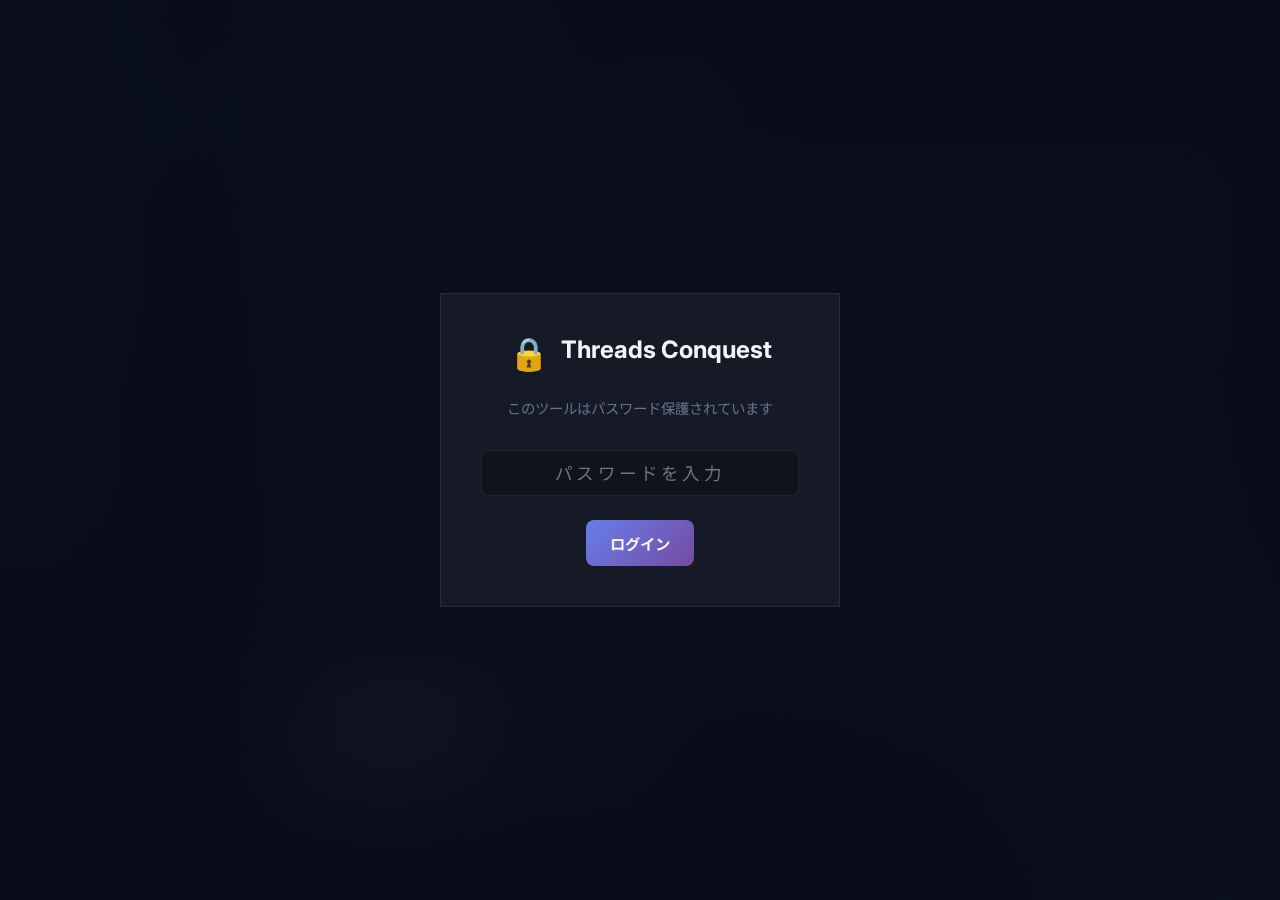
<file: index.html>
<!DOCTYPE html>
<html lang="ja">

<head>
    <meta charset="UTF-8">
    <meta name="viewport" content="width=device-width, initial-scale=1.0">
    <title>Threads アフィリエイト完全攻略ダッシュボード</title>
    <meta name="description" content="Threadsアフィリエイトを完全自動化する統合ダッシュボード">
    <link rel="stylesheet" href="style.css?v=1.6">
    <link rel="preconnect" href="https://fonts.googleapis.com">
    <link rel="preconnect" href="https://fonts.gstatic.com" crossorigin>
    <link
        href="https://fonts.googleapis.com/css2?family=Inter:wght@300;400;500;600;700;800&family=Noto+Sans+JP:wght@300;400;500;700&display=swap"
        rel="stylesheet">
</head>

<body>
    <!-- Background animated orbs -->
    <div class="bg-orb bg-orb-1"></div>
    <div class="bg-orb bg-orb-2"></div>
    <div class="bg-orb bg-orb-3"></div>

    <!-- Mobile Menu Toggle Button -->
    <button id="menuToggle" class="menu-toggle" aria-label="Menu">
        <span></span>
        <span></span>
        <span></span>
    </button>

    <!-- Sidebar Overlay (mobile) -->
    <div id="sidebarOverlay" class="sidebar-overlay"></div>

    <!-- Login/Password Protection Overlay -->
    <div id="loginOverlay" class="login-overlay">
        <div class="glass-card login-card">
            <div class="logo">
                <span class="logo-icon">🔒</span>
                <h2>Threads Conquest</h2>
            </div>
            <p>このツールはパスワード保護されています</p>
            <div class="form-group">
                <input type="password" id="accessPassword" placeholder="パスワードを入力">
            </div>
            <button id="loginBtn" class="btn btn-primary">ログイン</button>
            <p id="loginError" class="error-msg"
                style="display:none; color:#f87171; margin-top:1rem; font-size:0.8rem;">パスワードが違います</p>
        </div>
    </div>

    <div class="app-container">
        <!-- Sidebar Navigation -->
        <nav class="sidebar">
            <div class="sidebar-header">
                <div class="logo">
                    <span class="logo-icon">🧵</span>
                    <div>
                        <h1>Threads</h1>
                        <p>Complete Conquest</p>
                    </div>
                </div>
            </div>
            <ul class="nav-menu">
                <li class="nav-item active" data-tab="generator">
                    <span class="nav-icon">⚡</span>
                    <span>ポスト生成</span>
                </li>
                <li class="nav-item" data-tab="buzz">
                    <span class="nav-icon">🔥</span>
                    <span>バズ職人</span>
                </li>
                <li class="nav-item" data-tab="longform">
                    <span class="nav-icon">📝</span>
                    <span>長文生成</span>
                </li>
                <li class="nav-item" data-tab="hooks">
                    <span class="nav-icon">🎣</span>
                    <span>フック & CTA</span>
                </li>
                <li class="nav-item" data-tab="analytics">
                    <span class="nav-icon">📊</span>
                    <span>分析・記録</span>
                </li>
                <li class="nav-item" data-tab="structure">
                    <span class="nav-icon">🧬</span>
                    <span>バズ設計</span>
                </li>
                <li class="nav-item" data-tab="research">
                    <span class="nav-icon">🔍</span>
                    <span>リサーチ</span>
                </li>
                <li class="nav-item" data-tab="guide">
                    <span class="nav-icon">📖</span>
                    <span>攻略ガイド</span>
                </li>
                <li class="nav-item" data-tab="komattara">
                    <span class="nav-icon">🆘</span>
                    <span>困ったら</span>
                </li>
                <li class="nav-item" data-tab="toolguide">
                    <span class="nav-icon">📘</span>
                    <span>使い方</span>
                </li>
            </ul>
            <div class="sidebar-footer">
                <div class="daily-quota">
                    <p class="quota-label">今日の投稿</p>
                    <div class="quota-bar">
                        <div class="quota-fill" id="quotaFill"></div>
                    </div>
                    <p class="quota-text" id="quotaText">0 / 6 投稿</p>
                </div>
            </div>
        </nav>

        <!-- Main Content Area -->
        <main class="main-content">
            <!-- Tab 1: ポスト生成（爆速メーカー + 売上特化） -->
            <section class="tab-panel active" id="tab-generator">
                <div class="panel-header">
                    <h2>⚡ ポスト一括生成</h2>
                    <p class="panel-desc">商品情報を入力するだけで、アフィ投稿 × 非アフィ投稿を自動生成</p>
                </div>
                <div class="generator-layout">
                    <div class="input-section">
                        <div class="card glass-card">
                            <h3><span>📦</span> 商品情報</h3>
                            <div class="form-group">
                                <label for="productName">商品名</label>
                                <input type="text" id="productName" placeholder="例: ヒツジのいらない枕">
                            </div>
                            <div class="form-row">
                                <div class="form-group">
                                    <label for="price">価格</label>
                                    <input type="text" id="price" placeholder="例: 15,800円">
                                </div>
                                <div class="form-group">
                                    <label for="category">カテゴリ</label>
                                    <select id="category">
                                        <option value="">選択してください</option>
                                        <option value="美容・コスメ">美容・コスメ</option>
                                        <option value="寝具・睡眠">寝具・睡眠</option>
                                        <option value="家電・ガジェット">家電・ガジェット</option>
                                        <option value="ファッション">ファッション</option>
                                        <option value="食品・健康">食品・健康</option>
                                        <option value="育児・ベビー">育児・ベビー</option>
                                        <option value="日用品・暮らし">日用品・暮らし</option>
                                        <option value="ダイエット">ダイエット</option>
                                        <option value="キッチン・料理">キッチン・料理</option>
                                        <option value="その他">その他</option>
                                    </select>
                                </div>
                            </div>
                            <div class="form-group">
                                <label for="target">ターゲット層</label>
                                <input type="text" id="target" placeholder="例: 朝起きた時に首が痛い30代ワーママ">
                            </div>
                            <div class="form-group">
                                <label for="benefits">具体的な変化（1行1つ。数字を入れると効果UP）</label>
                                <textarea id="benefits" rows="4"
                                    placeholder="例:&#10;入眠まで20分→7分に短縮&#10;夜中に起きる回数2回→0回&#10;朝の首の重さが3割減"></textarea>
                            </div>
                            <div class="form-group">
                                <label for="affiliateUrl">アフィリエイトURL（任意）</label>
                                <input type="text" id="affiliateUrl" placeholder="https://...">
                            </div>
                            <div class="btn-group">
                                <button id="generateAllBtn" class="btn btn-primary btn-glow">
                                    <span>⚡</span> 全パターン一括生成
                                </button>
                                <button id="generateSalesBtn" class="btn btn-accent">
                                    <span>💰</span> 売上特化で生成
                                </button>
                            </div>
                        </div>
                    </div>
                    <div class="output-section" id="generatorOutput">
                        <div class="empty-state">
                            <div class="empty-icon">🎯</div>
                            <h3>投稿の生成待ち</h3>
                            <p>商品情報を入力して生成ボタンを押してください</p>
                        </div>
                    </div>
                </div>
            </section>

            <!-- Tab 2: バズ職人 -->
            <section class="tab-panel" id="tab-buzz">
                <div class="panel-header">
                    <h2>🔥 バズ職人</h2>
                    <p class="panel-desc">6つの心理トリガーで拡散されるアフィ投稿を自動生成</p>
                </div>
                <div class="generator-layout">
                    <div class="input-section">
                        <div class="card glass-card">
                            <h3><span>🎯</span> バズ用商品情報</h3>
                            <div class="form-group">
                                <label for="buzzProduct">商品名</label>
                                <input type="text" id="buzzProduct" placeholder="例: オニツカタイガー スニーカー">
                            </div>
                            <div class="form-row">
                                <div class="form-group">
                                    <label for="buzzPrice">価格</label>
                                    <input type="text" id="buzzPrice" placeholder="例: 26,800円">
                                </div>
                                <div class="form-group">
                                    <label for="buzzTarget">ターゲット</label>
                                    <input type="text" id="buzzTarget" placeholder="例: 淡色コーデ好き20〜40代">
                                </div>
                            </div>
                            <div class="form-group">
                                <label for="buzzFeatures">商品の特徴・魅力ポイント</label>
                                <textarea id="buzzFeatures" rows="3"
                                    placeholder="例: クリーム×ライトブルーの配色が可愛い&#10;軽くて歩きやすい&#10;どのコーデにも合う"></textarea>
                            </div>
                            <button id="generateBuzzBtn" class="btn btn-primary btn-glow">
                                <span>🔥</span> 6パターン生成
                            </button>
                        </div>
                        <div class="card glass-card buzz-guide">
                            <h3><span>💡</span> バズの入口選び方</h3>
                            <div class="guide-grid">
                                <div class="guide-item"><span>👀</span> 目撃系 → デザイン性高い商品</div>
                                <div class="guide-item"><span>😮</span> 進化系 → ギャップが大きい商品</div>
                                <div class="guide-item"><span>💸</span> 価格バグ → 値段以上の価値</div>
                                <div class="guide-item"><span>✨</span> センス系 → ファッション・雑貨</div>
                                <div class="guide-item"><span>📣</span> 情報ラッシュ → 写真映え商品</div>
                                <div class="guide-item"><span>🤝</span> 共感系 → 悩み解決商品</div>
                            </div>
                        </div>
                    </div>
                    <div class="output-section" id="buzzOutput">
                        <div class="empty-state">
                            <div class="empty-icon">🔥</div>
                            <h3>バズ投稿の生成待ち</h3>
                            <p>商品情報を入力して6パターンのバズ投稿を生成しよう</p>
                        </div>
                    </div>
                </div>
            </section>

            <!-- Tab 3: 長文生成 -->
            <section class="tab-panel" id="tab-longform">
                <div class="panel-header">
                    <h2>📝 長文投稿プロンプト生成</h2>
                    <p class="panel-desc">滞在時間60秒以上を狙う3段構成の長文投稿をClaude/ChatGPTで生成</p>
                </div>
                <div class="generator-layout">
                    <div class="input-section">
                        <div class="card glass-card">
                            <h3><span>🎯</span> テーマ情報</h3>
                            <div class="form-group">
                                <label for="longGenre">ジャンル</label>
                                <select id="longGenre">
                                    <option value="">選択してください</option>
                                    <option value="美容">美容</option>
                                    <option value="育児">育児</option>
                                    <option value="ダイエット">ダイエット</option>
                                    <option value="副業">副業</option>
                                    <option value="ビジネス">ビジネス</option>
                                    <option value="健康">健康</option>
                                    <option value="投資">投資</option>
                                    <option value="学習">学習</option>
                                    <option value="SNS運用">SNS運用</option>
                                    <option value="節約・ポイ活">節約・ポイ活</option>
                                    <option value="料理・時短">料理・時短</option>
                                </select>
                            </div>
                            <div class="form-group">
                                <label for="longTarget">ターゲット</label>
                                <input type="text" id="longTarget" placeholder="例: 副業初心者、30代ママ">
                            </div>
                            <div class="form-group">
                                <label for="longTheme">発信したいテーマ（具体的なほど精度UP）</label>
                                <input type="text" id="longTheme" placeholder="例: 0歳児の寝かしつけで30分以内に寝かせる方法">
                            </div>
                            <button id="generateLongPromptBtn" class="btn btn-primary btn-glow">
                                <span>📝</span> プロンプトを生成
                            </button>
                            <p class="hint">※ 生成されたプロンプトをClaude（推奨）またはChatGPTにコピペしてください</p>
                        </div>
                        <div class="card glass-card">
                            <h3><span>🧠</span> 長文投稿の3段構成</h3>
                            <div class="structure-flow">
                                <div class="flow-step">
                                    <div class="flow-num">1</div>
                                    <div>
                                        <strong>本文（150〜300字）</strong>
                                        <p>フックで注意 → 核心の「入口」だけ見せる</p>
                                    </div>
                                </div>
                                <div class="flow-step">
                                    <div class="flow-num">2</div>
                                    <div>
                                        <strong>コメント欄1（400〜500字）</strong>
                                        <p>続きを一部明かす → 全ては明かさない</p>
                                    </div>
                                </div>
                                <div class="flow-step">
                                    <div class="flow-num">3</div>
                                    <div>
                                        <strong>コメント欄2（400〜500字）</strong>
                                        <p>残りを全て明かす → 行動提案で締める</p>
                                    </div>
                                </div>
                            </div>
                        </div>
                    </div>
                    <div class="output-section" id="longformOutput">
                        <div class="empty-state">
                            <div class="empty-icon">📝</div>
                            <h3>プロンプト生成待ち</h3>
                            <p>テーマを入力して長文投稿用プロンプトを生成しよう</p>
                        </div>
                    </div>
                </div>
            </section>

            <!-- Tab 4: フック & CTA ライブラリ -->
            <section class="tab-panel" id="tab-hooks">
                <div class="panel-header">
                    <h2>🎣 バズフック & CTA ライブラリ</h2>
                    <p class="panel-desc">投稿の最初で目を止め、最後で行動させるフレーズ集</p>
                </div>
                <div class="hooks-layout">
                    <div class="hooks-column">
                        <h3>🎣 バズフック集（冒頭の1行）</h3>
                        <div class="hook-category">
                            <h4>💸 コスパ神型</h4>
                            <div class="hook-item" data-hook="この値段でこのクオリティはバグ">この値段でこのクオリティはバグ</div>
                            <div class="hook-item" data-hook="1,000円以下で買える神アイテム">1,000円以下で買える神アイテム</div>
                            <div class="hook-item" data-hook="高いやつと品質変わらない件">高いやつと品質変わらない件</div>
                            <div class="hook-item" data-hook="セール価格じゃなくて定価がこれ">セール価格じゃなくて定価がこれ</div>
                            <div class="hook-item" data-hook="ここまで安くていいの？レベル">ここまで安くていいの？レベル</div>
                        </div>
                        <div class="hook-category">
                            <h4>📊 データ訴求型</h4>
                            <div class="hook-item" data-hook="1日30円で○○が手に入る計算">1日30円で○○が手に入る計算</div>
                            <div class="hook-item" data-hook="2ヶ月で-5kg痩せた方法がこれ">2ヶ月で-5kg痩せた方法がこれ</div>
                            <div class="hook-item" data-hook="3日でほうれい線が薄くなった">3日でほうれい線が薄くなった</div>
                        </div>
                        <div class="hook-category">
                            <h4>🔥 今すぐ型</h4>
                            <div class="hook-item" data-hook="今日だけ40%オフとかヤバい">今日だけ40%オフとかヤバい</div>
                            <div class="hook-item" data-hook="在庫なくなる前に見て">在庫なくなる前に見て</div>
                            <div class="hook-item" data-hook="バズる前に教えとく">バズる前に教えとく</div>
                        </div>
                        <div class="hook-category">
                            <h4>🤝 共感獲得型</h4>
                            <div class="hook-item" data-hook="乾燥肌で悩んでたけど、これで人生変わった">乾燥肌で悩んでたけど、これで人生変わった</div>
                            <div class="hook-item" data-hook="朝起きたときの首の重さ、消えた">朝起きたときの首の重さ、消えた</div>
                        </div>
                        <div class="hook-category">
                            <h4>🆕 新発見報告型</h4>
                            <div class="hook-item" data-hook="え、これ知ってた？">え、これ知ってた？</div>
                            <div class="hook-item" data-hook="誰も教えてくれなかったけど">誰も教えてくれなかったけど</div>
                        </div>
                        <div class="hook-category">
                            <h4>🏆 比較検証型</h4>
                            <div class="hook-item" data-hook="デパコスと比べてみたら衝撃だった">デパコスと比べてみたら衝撃だった</div>
                            <div class="hook-item" data-hook="100均 vs 3,000円、勝ったのは…">100均 vs 3,000円、勝ったのは…</div>
                        </div>
                    </div>
                    <div class="hooks-column">
                        <h3>🎯 CTA集（最後の誘導文）</h3>
                        <div class="hook-category">
                            <h4>💬 カジュアル誘導型</h4>
                            <div class="hook-item cta" data-hook="気になったら見てみて">気になったら見てみて</div>
                            <div class="hook-item cta" data-hook="リンク貼っとくね">リンク貼っとくね</div>
                            <div class="hook-item cta" data-hook="ちょっと覗いてみて">ちょっと覗いてみて</div>
                        </div>
                        <div class="hook-category">
                            <h4>💰 お得感訴求型</h4>
                            <div class="hook-item cta" data-hook="コスパやばすぎて笑った↓">コスパやばすぎて笑った↓</div>
                            <div class="hook-item cta" data-hook="この値段で買えるの今だけかも">この値段で買えるの今だけかも</div>
                        </div>
                        <div class="hook-category">
                            <h4>⚡ 緊急性訴求型</h4>
                            <div class="hook-item cta" data-hook="セール終わる前に見て">セール終わる前に見て</div>
                            <div class="hook-item cta" data-hook="在庫あるうちに見て">在庫あるうちに見て</div>
                        </div>
                        <div class="hook-category">
                            <h4>🤝 問題解決型</h4>
                            <div class="hook-item cta" data-hook="同じ悩みの人は見て">同じ悩みの人は見て</div>
                            <div class="hook-item cta" data-hook="これ買わない理由が見つからない">これ買わない理由が見つからない</div>
                        </div>
                        <div class="hook-category">
                            <h4>👑 比較優位型</h4>
                            <div class="hook-item cta" data-hook="私は3個目リピートしてる">私は3個目リピートしてる</div>
                            <div class="hook-item cta" data-hook="1,000円以下だし試す価値あり">1,000円以下だし試す価値あり</div>
                        </div>

                        <div class="selected-combo" id="selectedCombo">
                            <h4>📌 選択中の組み合わせ</h4>
                            <div class="combo-display">
                                <p>フック: <span id="selectedHook">（クリックして選択）</span></p>
                                <p>CTA: <span id="selectedCta">（クリックして選択）</span></p>
                            </div>
                            <button id="copyComboBtn" class="btn btn-accent btn-sm">組み合わせをコピー</button>
                        </div>
                    </div>
                </div>
            </section>

            <!-- Tab 5: 分析・記録 -->
            <section class="tab-panel" id="tab-analytics">
                <div class="panel-header">
                    <h2>📊 投稿分析 & 記録管理</h2>
                    <p class="panel-desc">勝ちパターンを見つけるためのデータ管理</p>
                </div>
                <div class="analytics-layout">
                    <div class="card glass-card">
                        <h3><span>📝</span> 投稿記録を追加</h3>
                        <div class="form-row">
                            <div class="form-group">
                                <label for="recordDate">日付</label>
                                <input type="date" id="recordDate">
                            </div>
                            <div class="form-group">
                                <label for="recordProduct">商品名</label>
                                <input type="text" id="recordProduct" placeholder="商品名">
                            </div>
                        </div>
                        <div class="form-row">
                            <div class="form-group">
                                <label for="recordHookType">フックタイプ</label>
                                <select id="recordHookType">
                                    <option value="コスパ神型">コスパ神型</option>
                                    <option value="データ訴求型">データ訴求型</option>
                                    <option value="今すぐ型">今すぐ型</option>
                                    <option value="共感獲得型">共感獲得型</option>
                                    <option value="新発見報告型">新発見報告型</option>
                                    <option value="比較検証型">比較検証型</option>
                                    <option value="ビフォーアフター型">ビフォーアフター型</option>
                                </select>
                            </div>
                            <div class="form-group">
                                <label for="recordPostType">投稿タイプ</label>
                                <select id="recordPostType">
                                    <option value="アフィ投稿">アフィ投稿</option>
                                    <option value="有益投稿">有益投稿</option>
                                    <option value="自己紹介">自己紹介</option>
                                    <option value="長文投稿">長文投稿</option>
                                </select>
                            </div>
                        </div>
                        <div class="form-row form-row-3">
                            <div class="form-group">
                                <label for="recordViews">表示回数</label>
                                <input type="number" id="recordViews" placeholder="0">
                            </div>
                            <div class="form-group">
                                <label for="recordLikes">いいね数</label>
                                <input type="number" id="recordLikes" placeholder="0">
                            </div>
                            <div class="form-group">
                                <label for="recordClicks">クリック数</label>
                                <input type="number" id="recordClicks" placeholder="0">
                            </div>
                        </div>
                        <button id="addRecordBtn" class="btn btn-primary">
                            <span>➕</span> 記録を追加
                        </button>
                    </div>

                    <div class="card glass-card">
                        <h3><span>🏆</span> 勝ちパターン分析</h3>
                        <div id="winningPatterns" class="winning-patterns">
                            <p class="hint">データが3件以上蓄積されると、勝ちパターンが自動表示されます</p>
                        </div>
                    </div>

                    <div class="card glass-card">
                        <h3><span>📋</span> 記録一覧</h3>
                        <div class="records-table-wrapper">
                            <table class="records-table" id="recordsTable">
                                <thead>
                                    <tr>
                                        <th>日付</th>
                                        <th>商品</th>
                                        <th>タイプ</th>
                                        <th>フック</th>
                                        <th>表示</th>
                                        <th>いいね</th>
                                        <th>クリック</th>
                                        <th></th>
                                    </tr>
                                </thead>
                                <tbody id="recordsBody">
                                </tbody>
                            </table>
                            <p class="hint" id="noRecordsHint">まだ記録がありません。投稿データを追加してください。</p>
                        </div>
                    </div>
                </div>
            </section>

            <!-- Tab 6: 攻略ガイド -->
            <section class="tab-panel" id="tab-guide">
                <div class="panel-header">
                    <h2>📖 攻略ガイド & チェックリスト</h2>
                    <p class="panel-desc">30日ロードマップとNG行動チェック</p>
                </div>
                <div class="guide-layout">
                    <div class="card glass-card">
                        <h3><span>🗓️</span> 30日間ロードマップ</h3>
                        <div class="roadmap">
                            <div class="roadmap-week">
                                <div class="week-badge week-1">Week 1</div>
                                <h4>準備期間</h4>
                                <ul class="checklist" id="week1Checklist">
                                    <li><label><input type="checkbox" data-week="1"> 楽天アフィリエイトに登録</label></li>
                                    <li><label><input type="checkbox" data-week="1"> Threadsアカウント作成</label></li>
                                    <li><label><input type="checkbox" data-week="1"> プロフィールを整える</label></li>
                                    <li><label><input type="checkbox" data-week="1"> 同ジャンルの成功者を5〜10人フォロー</label></li>
                                    <li><label><input type="checkbox" data-week="1"> ホーム画面を最適化（いいね）</label></li>
                                </ul>
                            </div>
                            <div class="roadmap-week">
                                <div class="week-badge week-2">Week 2-3</div>
                                <h4>投稿テスト期間</h4>
                                <ul class="checklist" id="week2Checklist">
                                    <li><label><input type="checkbox" data-week="2"> 毎日1投稿を継続</label></li>
                                    <li><label><input type="checkbox" data-week="2"> 色々なパターンの投稿をテスト</label></li>
                                    <li><label><input type="checkbox" data-week="2"> 反応が良い投稿をメモ</label></li>
                                    <li><label><input type="checkbox" data-week="2"> コメントには必ず返信</label></li>
                                </ul>
                            </div>
                            <div class="roadmap-week">
                                <div class="week-badge week-4">Week 4</div>
                                <h4>改善 & 量産期間</h4>
                                <ul class="checklist" id="week4Checklist">
                                    <li><label><input type="checkbox" data-week="4"> 勝ちパターンを特定</label></li>
                                    <li><label><input type="checkbox" data-week="4"> 勝ちパターンで量産</label></li>
                                    <li><label><input type="checkbox" data-week="4"> 投稿時間を最適化</label></li>
                                    <li><label><input type="checkbox" data-week="4"> 複数商品に展開</label></li>
                                </ul>
                            </div>
                        </div>
                    </div>

                    <div class="guide-cards-row">
                        <div class="card glass-card card-danger">
                            <h3><span>🚫</span> NG行動チェック</h3>
                            <ul class="ng-list">
                                <li>❌ 「いいねして！」「コメントして！」の呼びかけ</li>
                                <li>❌ 1時間以内にアフィリンク3回投稿</li>
                                <li>❌ 同じ商品を5回連続投稿</li>
                                <li>❌ PR表記の忘れ（#PR #広告）</li>
                                <li>❌ 「いいですね！」だけのコメント周り</li>
                                <li>❌ AI臭い投稿のコピペ投稿</li>
                            </ul>
                        </div>
                        <div class="card glass-card card-success">
                            <h3><span>✅</span> 投稿前チェック</h3>
                            <ul class="ok-list">
                                <li>✅ 友達口調になっているか（ですます禁止）</li>
                                <li>✅ 具体的な数字が入っているか</li>
                                <li>✅ PR表記があるか</li>
                                <li>✅ CTAが自然か（営業感なし）</li>
                                <li>✅ 声に出して読んで自然か</li>
                                <li>✅ 投稿間隔2〜3時間以上空いてるか</li>
                            </ul>
                        </div>
                        <div class="card glass-card">
                            <h3><span>⏰</span> 最適投稿時間</h3>
                            <div class="time-slots">
                                <div class="time-slot">
                                    <span class="time">☀️ 7:00〜8:30</span>
                                    <span class="desc">通勤</span>
                                </div>
                                <div class="time-slot">
                                    <span class="time">🍱 12:00〜13:00</span>
                                    <span class="desc">ランチ</span>
                                </div>
                                <div class="time-slot best">
                                    <span class="time">🌙 20:00〜22:00</span>
                                    <span class="desc">ゴールデン</span>
                                </div>
                            </div>
                        </div>
                    </div>

                    <div class="card glass-card">
                        <h3><span>📐</span> 1日の投稿配分（黄金比）</h3>
                        <div class="ratio-bar">
                            <div class="ratio-segment ratio-affi" style="flex: 2.5">
                                <span>💰 アフィ投稿</span>
                                <small>2〜3件</small>
                            </div>
                            <div class="ratio-segment ratio-useful" style="flex: 2.5">
                                <span>📚 有益投稿</span>
                                <small>2〜3件</small>
                            </div>
                            <div class="ratio-segment ratio-intro" style="flex: 1">
                                <span>🙋 自己紹介</span>
                                <small>1件</small>
                            </div>
                        </div>
                    </div>
                </div>
            </section>

            <!-- Tab 7: バズ設計GPT（構造分析＆横展開） -->
            <section class="tab-panel" id="tab-structure">
                <div class="panel-header">
                    <h2>🧬 バズ設計GPT</h2>
                    <p class="panel-desc">バズ投稿の「骨組み」を抽出し、自分のジャンルで再構築する</p>
                </div>
                <div class="generator-layout">
                    <div class="input-section">
                        <div class="card glass-card">
                            <h3><span>📋</span> バズ投稿を貼り付け</h3>
                            <div class="form-group">
                                <label for="buzzSample">分析したいバズ投稿を貼り付けてください</label>
                                <textarea id="buzzSample" rows="8"
                                    placeholder="例: 他ジャンルでバズっている投稿をコピペ&#10;&#10;「え、これ知ってた？実はコンビニの〇〇、朝に食べるだけで..."></textarea>
                            </div>
                            <div class="form-group">
                                <label for="myGenre">あなたのジャンル</label>
                                <input type="text" id="myGenre" placeholder="例: 美容 / 寝具 / ダイエット">
                            </div>
                            <div class="form-group">
                                <label for="myProduct">あなたの商品名（任意）</label>
                                <input type="text" id="myProduct" placeholder="例: ヒツジのいらない枕">
                            </div>
                            <button id="analyzeStructureBtn" class="btn btn-primary btn-glow">
                                <span>🧬</span> 構造を分析 & 横展開
                            </button>
                        </div>
                        <div class="card glass-card">
                            <h3><span>💡</span> バズ設計の使い方</h3>
                            <div class="structure-flow">
                                <div class="flow-step">
                                    <div class="flow-num">1</div>
                                    <div>
                                        <strong>バズ投稿を見つける</strong>
                                        <p>Threads/X/Instagramでバズってる投稿をコピペ</p>
                                    </div>
                                </div>
                                <div class="flow-step">
                                    <div class="flow-num">2</div>
                                    <div>
                                        <strong>構造を抽出</strong>
                                        <p>フック・展開・落としのパターンを自動分析</p>
                                    </div>
                                </div>
                                <div class="flow-step">
                                    <div class="flow-num">3</div>
                                    <div>
                                        <strong>自分のジャンルで再構築</strong>
                                        <p>同じ「型」であなたの商品の投稿を自動生成</p>
                                    </div>
                                </div>
                            </div>
                        </div>
                    </div>
                    <div class="output-section" id="structureOutput">
                        <div class="empty-state">
                            <div class="empty-icon">🧬</div>
                            <h3>構造分析待ち</h3>
                            <p>バズ投稿を貼り付けて分析ボタンを押してください</p>
                        </div>
                    </div>
                </div>
            </section>

            <!-- Tab 8: リサーチアシスタント -->
            <section class="tab-panel" id="tab-research">
                <div class="panel-header">
                    <h2>🔍 リサーチアシスタント</h2>
                    <p class="panel-desc">投稿ネタ・キーワード・トレンド分析を自動サポート</p>
                </div>
                <div class="research-layout">
                    <div class="research-grid">
                        <div class="card glass-card">
                            <h3><span>💡</span> 投稿ネタジェネレーター</h3>
                            <div class="form-group">
                                <label for="netaGenre">ジャンル</label>
                                <select id="netaGenre">
                                    <option value="美容・コスメ">美容・コスメ</option>
                                    <option value="寝具・睡眠">寝具・睡眠</option>
                                    <option value="ダイエット">ダイエット</option>
                                    <option value="家電・ガジェット">家電・ガジェット</option>
                                    <option value="ファッション">ファッション</option>
                                    <option value="食品・健康">食品・健康</option>
                                    <option value="育児・ベビー">育児・ベビー</option>
                                    <option value="日用品・暮らし">日用品・暮らし</option>
                                    <option value="副業・お金">副業・お金</option>
                                    <option value="料理・時短">料理・時短</option>
                                </select>
                            </div>
                            <button id="generateNetaBtn" class="btn btn-primary">
                                <span>💡</span> ネタを30個生成
                            </button>
                            <div id="netaOutput" class="neta-output"></div>
                        </div>

                        <div class="card glass-card">
                            <h3><span>🔑</span> パワーワード辞典</h3>
                            <div class="form-group">
                                <label for="pwCategory">カテゴリ</label>
                                <select id="pwCategory">
                                    <option value="urgency">緊急性ワード</option>
                                    <option value="social">社会的証明ワード</option>
                                    <option value="curiosity">好奇心ワード</option>
                                    <option value="emotion">感情ワード</option>
                                    <option value="number">数字系ワード</option>
                                    <option value="contrast">対比ワード</option>
                                </select>
                            </div>
                            <button id="showPowerWordsBtn" class="btn btn-accent">
                                <span>🔑</span> 表示
                            </button>
                            <div id="powerWordsOutput" class="neta-output"></div>
                        </div>
                    </div>

                    <div class="card glass-card">
                        <h3><span>📅</span> 季節・イベントカレンダー（今月のアフィ狙い目）</h3>
                        <div id="seasonalCalendar" class="seasonal-calendar"></div>
                    </div>

                    <div class="card glass-card">
                        <h3><span>🏷️</span> 推奨ハッシュタグ生成</h3>
                        <div class="form-row">
                            <div class="form-group">
                                <label for="hashGenre">ジャンル</label>
                                <input type="text" id="hashGenre" placeholder="例: 美容">
                            </div>
                            <div class="form-group">
                                <label for="hashProduct">商品名</label>
                                <input type="text" id="hashProduct" placeholder="例: 美容液">
                            </div>
                        </div>
                        <button id="generateHashBtn" class="btn btn-primary btn-sm">
                            <span>#️⃣</span> ハッシュタグ生成
                        </button>
                        <div id="hashOutput" class="neta-output"></div>
                    </div>
                </div>
            </section>

            <!-- Tab 9: 困ったら -->
            <section class="tab-panel" id="tab-komattara">
                <div class="panel-header">
                    <h2>🆘 困ったら</h2>
                    <p class="panel-desc">迷った時・不安な時はここを見返そう</p>
                </div>
                <div class="guide-layout">

                    <div class="card glass-card" style="border-left:3px solid var(--primary);">
                        <h3><span>🧠</span> アフィリエイトの核心マインド</h3>
                        <div class="mindset-grid">
                            <div class="mindset-item">
                                <div class="mindset-icon">💬</div>
                                <strong>売るな、教えろ</strong>
                                <p>「買って！」じゃなく「これ良かったよ」。友達にLINEで教える感覚が正解。営業マンになった瞬間、人は離れる。</p>
                            </div>
                            <div class="mindset-item">
                                <div class="mindset-icon">📊</div>
                                <strong>数字で語れ</strong>
                                <p>「良い」「最高」は誰でも言える。「入眠20分→7分」「電気代が月3,000円減」が刺さる。体験を数値化せよ。</p>
                            </div>
                            <div class="mindset-item">
                                <div class="mindset-icon">🔄</div>
                                <strong>量→改善→質</strong>
                                <p>最初から完璧は不可能。まず30投稿してデータを取る。データが勝ちパターンを教えてくれる。</p>
                            </div>
                            <div class="mindset-item">
                                <div class="mindset-icon">🎯</div>
                                <strong>1人に届ける</strong>
                                <p>「みなさん」ではなく「朝起きると首が痛い30代のあなた」。たった1人に向けて書くから刺さる。</p>
                            </div>
                            <div class="mindset-item">
                                <div class="mindset-icon">⏰</div>
                                <strong>継続が最強の戦略</strong>
                                <p>1ヶ月で辞める人が9割。3ヶ月続けるだけで上位10%に入る。才能じゃない、続けた者が勝つ。</p>
                            </div>
                            <div class="mindset-item">
                                <div class="mindset-icon">🚫</div>
                                <strong>AI臭を消せ</strong>
                                <p>「です・ます」「〜になります」「おすすめです」→全部NG。「まじでこれ良い」「使ってみて」が正解。</p>
                            </div>
                        </div>
                    </div>

                    <div class="card glass-card">
                        <h3><span>🔥</span> こんな時どうする？（シチュエーション別）</h3>
                        <div class="faq-list">
                            <div class="faq-item">
                                <div class="faq-q" onclick="this.parentElement.classList.toggle('open')">
                                    <span>😰 投稿しても全然見られない（表示回数が少ない）</span>
                                    <span class="faq-toggle">▼</span>
                                </div>
                                <div class="faq-a">
                                    <strong>原因と対策：</strong>
                                    <ul>
                                        <li>🎣 <strong>フックが弱い</strong> → 「フック&CTA」タブで強いフックに差し替え</li>
                                        <li>⏰ <strong>投稿時間がズレてる</strong> → 20:00〜22:00のゴールデンタイムに投稿</li>
                                        <li>🏷️ <strong>ハッシュタグが足りない</strong> → 「リサーチ」タブでハッシュタグ生成</li>
                                        <li>👥 <strong>フォロワーとの交流が少ない</strong> → 他人の投稿に1日5件はコメント</li>
                                        <li>📝 <strong>投稿が短すぎる</strong> → 「長文生成」タブで滞在時間を伸ばす投稿を作る</li>
                                    </ul>
                                </div>
                            </div>
                            <div class="faq-item">
                                <div class="faq-q" onclick="this.parentElement.classList.toggle('open')">
                                    <span>😭 見られるけどクリックされない（リンクが踏まれない）</span>
                                    <span class="faq-toggle">▼</span>
                                </div>
                                <div class="faq-a">
                                    <ul>
                                        <li>🎯 <strong>CTAが弱い</strong> → 「フック&CTA」タブで自然なCTAに変更</li>
                                        <li>📊 <strong>ベネフィットが曖昧</strong> → 「ポスト生成」の売上特化モードで数字訴求</li>
                                        <li>🤝 <strong>信頼感がない</strong> → 体験談を入れる「3日使ったけど」「1週間経ったけど」</li>
                                        <li>🔗 <strong>リンクの位置</strong> → コメント欄にリンクを貼る方がクリック率UP</li>
                                    </ul>
                                </div>
                            </div>
                            <div class="faq-item">
                                <div class="faq-q" onclick="this.parentElement.classList.toggle('open')">
                                    <span>💀 アカウントがシャドウバンされた気がする</span>
                                    <span class="faq-toggle">▼</span>
                                </div>
                                <div class="faq-a">
                                    <ul>
                                        <li>⏸️ <strong>2〜3日投稿を休む</strong>（アカウントを休ませる）</li>
                                        <li>🚫 <strong>NGチェックリストを全確認</strong>（攻略ガイドタブ参照）</li>
                                        <li>📉 <strong>アフィ投稿の比率を下げる</strong>（有益投稿を増やす）</li>
                                        <li>⏰ <strong>投稿間隔を広げる</strong>（最低3時間以上空ける）</li>
                                        <li>🔄 <strong>復帰時は有益投稿から始める</strong>（いきなりアフィはNG）</li>
                                    </ul>
                                </div>
                            </div>
                            <div class="faq-item">
                                <div class="faq-q" onclick="this.parentElement.classList.toggle('open')">
                                    <span>🤔 何を投稿したらいいかわからない（ネタ切れ）</span>
                                    <span class="faq-toggle">▼</span>
                                </div>
                                <div class="faq-a">
                                    <ul>
                                        <li>💡 <strong>「リサーチ」タブ</strong> → ネタジェネレーターで30個のアイデアを取得</li>
                                        <li>🧬 <strong>「バズ設計」タブ</strong> → 他ジャンルのバズ投稿を横展開</li>
                                        <li>📅 <strong>季節カレンダー</strong> → 今月の狙い目イベントで書く</li>
                                        <li>📊 <strong>「分析・記録」タブ</strong> → 過去の勝ちパターンを横展開</li>
                                        <li>🎯 日常の「これいいな」を投稿にする習慣をつける</li>
                                    </ul>
                                </div>
                            </div>
                            <div class="faq-item">
                                <div class="faq-q" onclick="this.parentElement.classList.toggle('open')">
                                    <span>😓 フォロワーが増えない</span>
                                    <span class="faq-toggle">▼</span>
                                </div>
                                <div class="faq-a">
                                    <ul>
                                        <li>📚 <strong>有益投稿の比率を上げる</strong>（アフィ2：有益3：自己紹介1）</li>
                                        <li>🎣 <strong>バズ職人タブ</strong>で拡散型の投稿を作る</li>
                                        <li>📝 <strong>長文投稿</strong>で滞在時間を伸ばす→アルゴリズムに好まれる</li>
                                        <li>💬 他人の投稿に<strong>価値あるコメント</strong>を残す（「いいね！」だけはNG）</li>
                                        <li>👤 プロフィールに「フォローするメリット」を明記する</li>
                                    </ul>
                                </div>
                            </div>
                            <div class="faq-item">
                                <div class="faq-q" onclick="this.parentElement.classList.toggle('open')">
                                    <span>💸 収益が出ない（0円のまま）</span>
                                    <span class="faq-toggle">▼</span>
                                </div>
                                <div class="faq-a">
                                    <ul>
                                        <li>🎯 <strong>商品選びを見直す</strong>：楽天で「報酬率8%以上」＋「レビュー高評価」の商品を選ぶ</li>
                                        <li>💰 <strong>単価の高い商品</strong>に切り替える（5,000円以上がおすすめ）</li>
                                        <li>📊 <strong>分析タブ</strong>でクリック率の高い投稿パターンを特定→量産</li>
                                        <li>🔥 <strong>セール期間に集中投稿</strong>（楽天マラソン・スーパーSALE）</li>
                                        <li>📐 <strong>投稿の黄金比を守る</strong>：アフィだけ連投は逆効果</li>
                                    </ul>
                                </div>
                            </div>
                        </div>
                    </div>

                    <div class="card glass-card" style="border-left:3px solid var(--success);">
                        <h3><span>📈</span> 収益アップの方程式</h3>
                        <div class="formula-box">
                            <div class="formula">収益 = <span class="f-highlight">表示回数</span> × <span
                                    class="f-highlight">クリック率</span> × <span class="f-highlight">購入率</span> × <span
                                    class="f-highlight">報酬単価</span></div>
                        </div>
                        <div class="formula-tips">
                            <div class="ftip"><strong>表示回数↑</strong> → バズ職人 / 長文投稿 / 最適時間帯</div>
                            <div class="ftip"><strong>クリック率↑</strong> → フック&CTA / 体験ベース / 数字訴求</div>
                            <div class="ftip"><strong>購入率↑</strong> → 高レビュー商品を選ぶ / セール期間を狙う</div>
                            <div class="ftip"><strong>報酬単価↑</strong> → 高単価商品 / 報酬率8%以上の商品</div>
                        </div>
                    </div>

                    <div class="card glass-card">
                        <h3><span>💎</span> 忘れちゃいけない鉄則10</h3>
                        <div class="rules-grid">
                            <div class="rule-item"><span class="rule-num">1</span>投稿間隔は最低2〜3時間空ける</div>
                            <div class="rule-item"><span class="rule-num">2</span>PR表記は絶対忘れるな（#PR #広告）</div>
                            <div class="rule-item"><span class="rule-num">3</span>「です・ます」は使わない。友達口調で。</div>
                            <div class="rule-item"><span class="rule-num">4</span>同じ商品を連投しない（最低3投稿空ける）</div>
                            <div class="rule-item"><span class="rule-num">5</span>コメントには必ず返信する</div>
                            <div class="rule-item"><span class="rule-num">6</span>アフィ投稿は全体の半分以下に</div>
                            <div class="rule-item"><span class="rule-num">7</span>リンクはコメント欄に貼る方がクリック率UP</div>
                            <div class="rule-item"><span class="rule-num">8</span>具体的な数字を入れる（○日で○○になった）</div>
                            <div class="rule-item"><span class="rule-num">9</span>投稿前に「声に出して読んで」自然か確認</div>
                            <div class="rule-item"><span class="rule-num">10</span>1日6投稿を30日続けることが最重要</div>
                        </div>
                    </div>
                </div>
            </section>

            <!-- Tab 10: ツール徹底解説 -->
            <section class="tab-panel" id="tab-toolguide">
                <div class="panel-header">
                    <h2>📘 ツール徹底解説</h2>
                    <p class="panel-desc">このダッシュボードを120%使いこなすための完全ガイド</p>
                </div>
                <div class="guide-layout">
                    <div class="card glass-card" style="border-left:3px solid var(--primary);">
                        <h3><span>🗺️</span> 全体の使い方フロー</h3>
                        <div class="structure-flow">
                            <div class="flow-step">
                                <div class="flow-num">1</div>
                                <div><strong>商品を決める</strong>
                                    <p>楽天で報酬率8%以上・レビュー高評価の商品を選ぶ</p>
                                </div>
                            </div>
                            <div class="flow-step">
                                <div class="flow-num">2</div>
                                <div><strong>⚡ ポスト生成でドラフト作成</strong>
                                    <p>商品情報を入力→最大17パターンを一括生成</p>
                                </div>
                            </div>
                            <div class="flow-step">
                                <div class="flow-num">3</div>
                                <div><strong>🎣 フック&CTAで味付け</strong>
                                    <p>生成された投稿のフックを強化、CTAを差し替え</p>
                                </div>
                            </div>
                            <div class="flow-step">
                                <div class="flow-num">4</div>
                                <div><strong>🔍 リサーチで仕上げ</strong>
                                    <p>ハッシュタグとパワーワードで最終調整</p>
                                </div>
                            </div>
                            <div class="flow-step">
                                <div class="flow-num">5</div>
                                <div><strong>📊 投稿後に記録</strong>
                                    <p>分析タブに記録→勝ちパターンを蓄積</p>
                                </div>
                            </div>
                        </div>
                    </div>

                    <div class="toolguide-grid">
                        <div class="card glass-card tg-card">
                            <h3><span>⚡</span> ポスト一括生成</h3>
                            <div class="tg-purpose">商品1つから最大17パターンの投稿を一括生成</div>
                            <div class="tg-section">
                                <div class="tg-label">入力するもの</div>
                                <ul>
                                    <li>商品名・価格・カテゴリ</li>
                                    <li>ターゲット層（「30代・朝起きると首が痛い人」のように具体的に）</li>
                                    <li>具体的な変化（数字で書く。「入眠20分→7分」など）</li>
                                </ul>
                            </div>
                            <div class="tg-section">
                                <div class="tg-label">使い分け</div>
                                <ul>
                                    <li><strong>「全パターン一括生成」</strong>：アフィ5種×非アフィ5種＋一言投稿5種＋売上特化2種を一気に作る</li>
                                    <li><strong>「売上特化のみ」</strong>：数字とBefore/Afterに特化した投稿だけ欲しい時に</li>
                                </ul>
                            </div>
                            <div class="tg-tip">💡 「具体的な変化」欄は改行で複数書くほど投稿の質が上がる</div>
                        </div>

                        <div class="card glass-card tg-card">
                            <h3><span>🔥</span> バズ職人</h3>
                            <div class="tg-purpose">6つの心理トリガーでバズ型アフィ投稿を生成</div>
                            <div class="tg-section">
                                <div class="tg-label">6つのバズ入口</div>
                                <ul>
                                    <li><strong>目撃</strong>：「見てこれ」→発見を共有した驚き</li>
                                    <li><strong>進化</strong>：「変わった！」→Before/After</li>
                                    <li><strong>価格バグ</strong>：「この値段バグ」→コスパ訴求</li>
                                    <li><strong>センス</strong>：「わかる人にはわかる」→共感</li>
                                    <li><strong>情報ラッシュ</strong>：「保存推奨」→リスト系</li>
                                    <li><strong>共感</strong>：「それな」→悩みの代弁</li>
                                </ul>
                            </div>
                            <div class="tg-tip">💡 「商品の特徴」欄にUSP（ユニーク売りポイント）を書くと精度UP</div>
                        </div>

                        <div class="card glass-card tg-card">
                            <h3><span>📝</span> 長文投稿</h3>
                            <div class="tg-purpose">Claude/ChatGPT用の長文プロンプトを生成</div>
                            <div class="tg-section">
                                <div class="tg-label">なぜ長文が大事か</div>
                                <p>Threadsのアルゴリズムは「滞在時間」を重視。長文投稿で読む時間が増える→リーチが増える→フォロワーが増える。</p>
                            </div>
                            <div class="tg-section">
                                <div class="tg-label">使い方</div>
                                <ul>
                                    <li>ジャンル・ターゲット・テーマを入力</li>
                                    <li>生成されたプロンプトをClaude/ChatGPTに貼る</li>
                                    <li>3つのパート（本文・コメント1・コメント2）に分けて投稿</li>
                                </ul>
                            </div>
                            <div class="tg-tip">💡 Claude推奨。長文の自然さはClaudeが一段上。</div>
                        </div>

                        <div class="card glass-card tg-card">
                            <h3><span>🎣</span> フック & CTA</h3>
                            <div class="tg-purpose">注目を集めるフレーズとCTAをワンクリック組み合わせ</div>
                            <div class="tg-section">
                                <div class="tg-label">使い方</div>
                                <ul>
                                    <li>左のフック一覧から1つ選択</li>
                                    <li>右のCTA一覧から1つ選択</li>
                                    <li>「組み合わせをコピー」でテンプレをコピー</li>
                                    <li>中間の本文を自分で書いて完成</li>
                                </ul>
                            </div>
                            <div class="tg-tip">💡 他の生成タブで作った投稿のフック部分だけ差し替えるのも効果的</div>
                        </div>

                        <div class="card glass-card tg-card">
                            <h3><span>🧬</span> バズ設計GPT</h3>
                            <div class="tg-purpose">バズ投稿の構造を分析し、自分のジャンルで再構築</div>
                            <div class="tg-section">
                                <div class="tg-label">最強の使い方</div>
                                <ul>
                                    <li>Threads/X/Instagramで反応が多い投稿を見つける</li>
                                    <li>テキストをそのまま貼り付ける（他ジャンルでもOK）</li>
                                    <li>自分のジャンルと商品名を入力</li>
                                    <li>3パターンの横展開＋AIプロンプトが自動生成される</li>
                                </ul>
                            </div>
                            <div class="tg-tip">💡 Claude用プロンプトを使えば、さらに5パターン追加で横展開可能</div>
                        </div>

                        <div class="card glass-card tg-card">
                            <h3><span>🔍</span> リサーチ</h3>
                            <div class="tg-purpose">投稿ネタ・パワーワード・イベント・ハッシュタグを支援</div>
                            <div class="tg-section">
                                <div class="tg-label">4つの機能</div>
                                <ul>
                                    <li><strong>ネタジェネ</strong>：ジャンル選択→30個のネタ候補をランダム生成</li>
                                    <li><strong>パワーワード辞典</strong>：6カテゴリの刺さるワードをワンクリックコピー</li>
                                    <li><strong>季節カレンダー</strong>：今月+2ヶ月先のアフィ狙い目を自動表示</li>
                                    <li><strong>ハッシュタグ生成</strong>：ジャンル+商品名で最適セット自動生成</li>
                                </ul>
                            </div>
                            <div class="tg-tip">💡 パワーワードを投稿のフック部分に1つ入れるだけで反応率が変わる</div>
                        </div>

                        <div class="card glass-card tg-card">
                            <h3><span>📊</span> 分析・記録</h3>
                            <div class="tg-purpose">投稿データを蓄積し勝ちパターンを自動分析</div>
                            <div class="tg-section">
                                <div class="tg-label">記録すべきデータ</div>
                                <ul>
                                    <li>日付・商品名・投稿タイプ・使ったフック</li>
                                    <li>表示回数・いいね数・クリック数</li>
                                </ul>
                            </div>
                            <div class="tg-section">
                                <div class="tg-label">分析の見方</div>
                                <p>「フック別のパフォーマンス」欄で、どのフックパターンが最も反応が良いかわかる。反応率の高いフックで量産するのが基本戦略。</p>
                            </div>
                            <div class="tg-tip">💡 最低10件以上データを貯めてから分析すると精度が上がる</div>
                        </div>
                    </div>

                    <div class="card glass-card" style="border-left:3px solid #fbbf24;">
                        <h3><span>🏆</span> 日々のルーティン（推奨フロー）</h3>
                        <div class="routine-timeline">
                            <div class="routine-item">
                                <div class="routine-time">朝 7:00</div>
                                <div class="routine-action">① 有益投稿を1つ投稿（長文推奨）</div>
                            </div>
                            <div class="routine-item">
                                <div class="routine-time">昼 12:00</div>
                                <div class="routine-action">② アフィ投稿を1つ投稿</div>
                            </div>
                            <div class="routine-item">
                                <div class="routine-time">夕 17:00</div>
                                <div class="routine-action">③ 有益投稿 or 自己紹介投稿</div>
                            </div>
                            <div class="routine-item">
                                <div class="routine-time">夜 20:00</div>
                                <div class="routine-action">④ アフィ投稿（ゴールデンタイム・最重要）</div>
                            </div>
                            <div class="routine-item">
                                <div class="routine-time">夜 21:30</div>
                                <div class="routine-action">⑤ 有益投稿 or バズ狙い投稿</div>
                            </div>
                            <div class="routine-item">
                                <div class="routine-time">寝る前</div>
                                <div class="routine-action">⑥ 翌日のネタをリサーチタブで準備</div>
                            </div>
                        </div>
                    </div>
                </div>
            </section>
        </main>
    </div>

    <!-- Toast notification -->
    <div class="toast" id="toast"></div>

    <!-- ナビゲーション・ログイン -->
    <script>
    (function(){
        var navItems=document.querySelectorAll('.nav-item');
        var tabPanels=document.querySelectorAll('.tab-panel');
        var sb=document.querySelector('.sidebar');
        var tb=document.getElementById('menuToggle');
        var ov=document.getElementById('sidebarOverlay');

        function switchTab(name){
            navItems.forEach(function(n){n.classList.remove('active');});
            tabPanels.forEach(function(p){p.classList.remove('active');});
            var panel=document.getElementById('tab-'+name);
            if(panel)panel.classList.add('active');
            navItems.forEach(function(n){
                if(n.getAttribute('data-tab')===name)n.classList.add('active');
            });
            if(window.innerWidth<=1024){
                sb.classList.remove('active');
                if(tb)tb.classList.remove('active');
                if(ov)ov.classList.remove('active');
                document.body.style.overflow='auto';
            }
            window.scrollTo(0,0);
        }

        navItems.forEach(function(item){
            item.addEventListener('click',function(){
                var t=item.getAttribute('data-tab');
                if(t)switchTab(t);
            });
        });

        if(tb){
            tb.addEventListener('click',function(){
                if(sb.classList.contains('active')){
                    sb.classList.remove('active');
                    tb.classList.remove('active');
                    if(ov)ov.classList.remove('active');
                    document.body.style.overflow='auto';
                }else{
                    sb.classList.add('active');
                    tb.classList.add('active');
                    if(ov)ov.classList.add('active');
                    document.body.style.overflow='hidden';
                }
            });
        }

        if(ov){
            ov.addEventListener('click',function(){
                sb.classList.remove('active');
                if(tb)tb.classList.remove('active');
                ov.classList.remove('active');
                document.body.style.overflow='auto';
            });
        }

        var lo=document.getElementById('loginOverlay');
        var lbtn=document.getElementById('loginBtn');
        var pinp=document.getElementById('accessPassword');
        var lerr=document.getElementById('loginError');

        function doLogin(){
            if(pinp.value==='threads-conquest'){
                localStorage.setItem('isAuth','true');
                lo.style.display='none';
                document.body.style.overflow='auto';
            }else{
                lerr.style.display='block';
                pinp.style.border='1px solid #f87171';
            }
        }

        if(localStorage.getItem('isAuth')==='true'){
            lo.style.display='none';
            document.body.style.overflow='auto';
        }

        if(lbtn)lbtn.addEventListener('click',doLogin);
        if(pinp)pinp.addEventListener('keypress',function(e){
            if(e.key==='Enter')doLogin();
        });
    })();
    </script>

    <script src="script.js?v=3.2"></script>
</body>
</html>
</file>
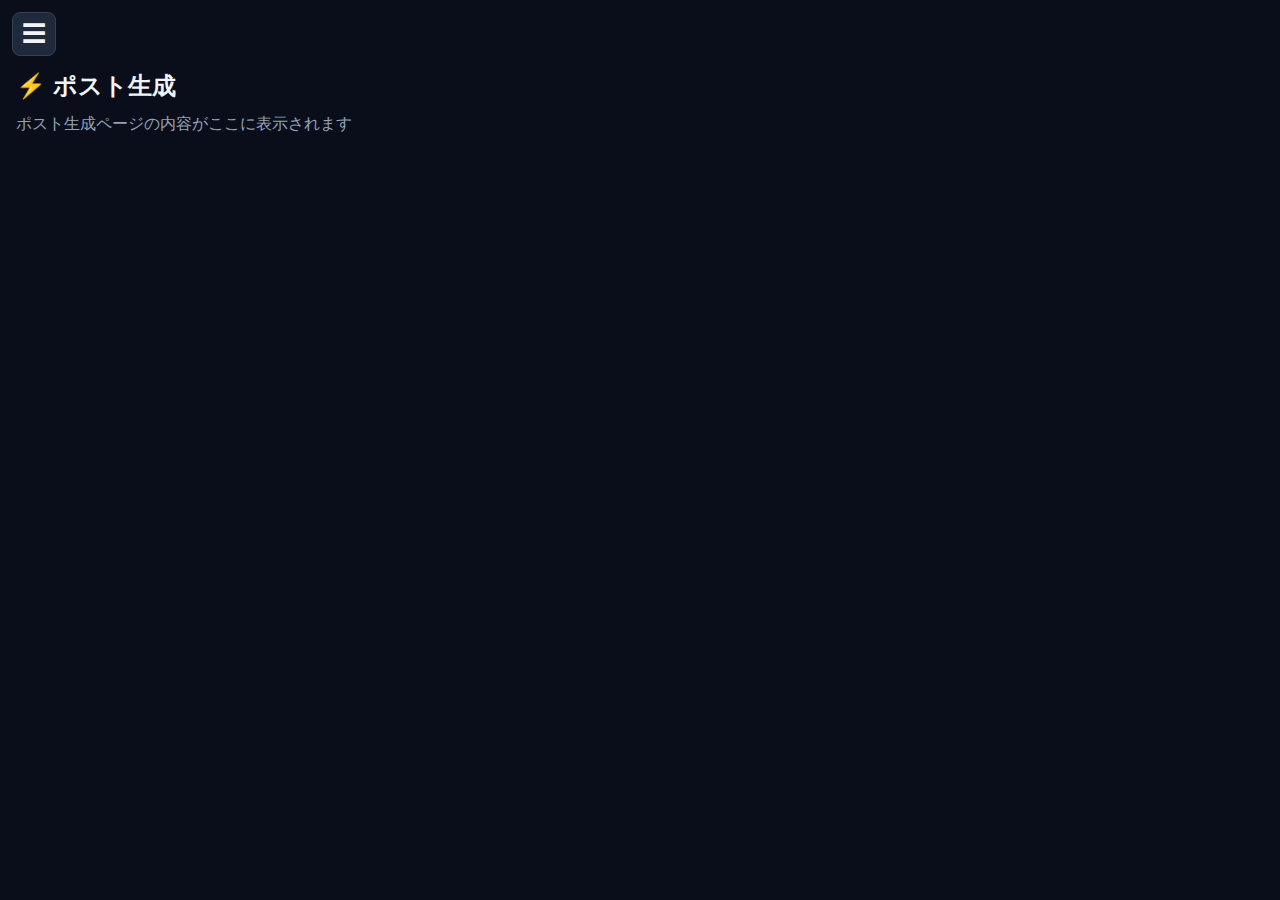
<file: test.html>
<!DOCTYPE html>
<html lang="ja">
<head>
<meta charset="UTF-8">
<meta name="viewport" content="width=device-width, initial-scale=1.0">
<title>サイドバーテスト</title>
<style>
* { margin:0; padding:0; box-sizing:border-box; }
body { background:#0a0e1a; color:#f1f5f9; font-family:sans-serif; min-height:100vh; }

/* ハンバーガーボタン */
#menuBtn {
    position: fixed;
    top: 12px;
    left: 12px;
    z-index: 99999;
    width: 44px;
    height: 44px;
    background: #1e293b;
    border: 1px solid #334155;
    border-radius: 8px;
    color: #f1f5f9;
    font-size: 24px;
    display: flex;
    align-items: center;
    justify-content: center;
    cursor: pointer;
    -webkit-tap-highlight-color: transparent;
}

/* 半透明の背景幕（サイドバーの後ろ） */
#overlay {
    position: fixed;
    top: 0;
    left: 0;
    width: 100%;
    height: 100%;
    background: rgba(0,0,0,0.6);
    z-index: 99990;
    display: none;
}

/* サイドバー本体（幕の上） */
#sidebar {
    position: fixed;
    top: 0;
    left: 0;
    width: 280px;
    height: 100vh;
    background: #0f172a;
    border-right: 1px solid #1e293b;
    z-index: 99995;
    transform: translateX(-100%);
    transition: transform 0.3s ease;
    overflow-y: auto;
    display: flex;
    flex-direction: column;
    padding-top: 70px;
}
#sidebar.open {
    transform: translateX(0);
}

/* ナビ項目 */
.nav-btn {
    display: block;
    width: 100%;
    padding: 16px 20px;
    background: none;
    border: none;
    color: #94a3b8;
    font-size: 16px;
    text-align: left;
    cursor: pointer;
    -webkit-tap-highlight-color: transparent;
}
.nav-btn:active, .nav-btn.active {
    background: rgba(99,102,241,0.15);
    color: #818cf8;
}

/* メインコンテンツ */
.main { padding: 70px 16px 20px; }

/* ページ（タブ） */
.page { display:none; }
.page.active { display:block; }

.page h2 { margin-bottom: 12px; }
.page p { color: #94a3b8; }
</style>
</head>
<body>

<!-- ハンバーガーボタン -->
<button id="menuBtn">☰</button>

<!-- 半透明の背景幕 -->
<div id="overlay"></div>

<!-- サイドバー -->
<div id="sidebar">
    <button class="nav-btn active" data-page="generator">⚡ ポスト生成</button>
    <button class="nav-btn" data-page="buzz">🔥 バズ職人</button>
    <button class="nav-btn" data-page="longform">📝 長文生成</button>
    <button class="nav-btn" data-page="hooks">🎣 フック & CTA</button>
    <button class="nav-btn" data-page="analytics">📊 分析・記録</button>
    <button class="nav-btn" data-page="structure">🧬 バズ設計</button>
    <button class="nav-btn" data-page="research">🔍 リサーチ</button>
    <button class="nav-btn" data-page="guide">📖 攻略ガイド</button>
    <button class="nav-btn" data-page="komattara">🆘 困ったら</button>
    <button class="nav-btn" data-page="toolguide">📘 使い方</button>
</div>

<!-- メインコンテンツ -->
<div class="main">
    <div class="page active" id="page-generator"><h2>⚡ ポスト生成</h2><p>ポスト生成ページの内容がここに表示されます</p></div>
    <div class="page" id="page-buzz"><h2>🔥 バズ職人</h2><p>バズ職人ページの内容がここに表示されます</p></div>
    <div class="page" id="page-longform"><h2>📝 長文生成</h2><p>長文生成ページの内容がここに表示されます</p></div>
    <div class="page" id="page-hooks"><h2>🎣 フック & CTA</h2><p>フック＆CTAページの内容がここに表示されます</p></div>
    <div class="page" id="page-analytics"><h2>📊 分析・記録</h2><p>分析・記録ページの内容がここに表示されます</p></div>
    <div class="page" id="page-structure"><h2>🧬 バズ設計</h2><p>バズ設計ページの内容がここに表示されます</p></div>
    <div class="page" id="page-research"><h2>🔍 リサーチ</h2><p>リサーチページの内容がここに表示されます</p></div>
    <div class="page" id="page-guide"><h2>📖 攻略ガイド</h2><p>攻略ガイドページの内容がここに表示されます</p></div>
    <div class="page" id="page-komattara"><h2>🆘 困ったら</h2><p>困ったらページの内容がここに表示されます</p></div>
    <div class="page" id="page-toolguide"><h2>📘 使い方</h2><p>使い方ページの内容がここに表示されます</p></div>
</div>

<script>
var menuBtn = document.getElementById('menuBtn');
var sidebar = document.getElementById('sidebar');
var overlay = document.getElementById('overlay');
var navBtns = document.querySelectorAll('.nav-btn');
var pages = document.querySelectorAll('.page');

function openSidebar(){
    sidebar.classList.add('open');
    overlay.style.display = 'block';
    menuBtn.textContent = '✕';
}
function closeSidebar(){
    sidebar.classList.remove('open');
    overlay.style.display = 'none';
    menuBtn.textContent = '☰';
}

menuBtn.addEventListener('click', function(){
    if(sidebar.classList.contains('open')){
        closeSidebar();
    } else {
        openSidebar();
    }
});

overlay.addEventListener('click', function(){
    closeSidebar();
});

for(var i = 0; i < navBtns.length; i++){
    (function(btn){
        btn.addEventListener('click', function(){
            var pageName = btn.getAttribute('data-page');

            // ナビのactive切替
            for(var j = 0; j < navBtns.length; j++){
                navBtns[j].classList.remove('active');
            }
            btn.classList.add('active');

            // ページ切替
            for(var k = 0; k < pages.length; k++){
                pages[k].classList.remove('active');
                pages[k].style.display = 'none';
            }
            var target = document.getElementById('page-' + pageName);
            if(target){
                target.classList.add('active');
                target.style.display = 'block';
            }

            closeSidebar();
            window.scrollTo(0,0);
        });
    })(navBtns[i]);
}
</script>

</body>
</html>
</file>
<file: style.css>
:root {
    --primary: #818cf8;
    --primary-dark: #6366f1;
    --accent: #f472b6;
    --success: #34d399;
    --warning: #fbbf24;
    --danger: #f87171;
    --bg-deep: #0a0e1a;
    --bg-surface: rgba(255, 255, 255, 0.03);
    --glass-bg: rgba(255, 255, 255, 0.05);
    --glass-border: rgba(255, 255, 255, 0.08);
    --glass-border-hover: rgba(255, 255, 255, 0.15);
    --text-primary: #f1f5f9;
    --text-secondary: #94a3b8;
    --text-muted: #64748b;
    --gradient-1: linear-gradient(135deg, #667eea 0%, #764ba2 100%);
    --gradient-2: linear-gradient(135deg, #f093fb 0%, #f5576c 100%);
    --gradient-3: linear-gradient(135deg, #4facfe 0%, #00f2fe 100%);
    --sidebar-width: 240px;
    --radius: 14px;
    --radius-sm: 8px;
}

* {
    box-sizing: border-box;
    margin: 0;
    padding: 0;
}

html {
    scroll-behavior: smooth;
}

body {
    font-family: 'Inter', 'Noto Sans JP', sans-serif;
    background-color: var(--bg-deep);
    color: var(--text-primary);
    min-height: 100vh;
    overflow-x: hidden;
}

/* ===== Background Orbs ===== */
.bg-orb {
    position: fixed;
    border-radius: 50%;
    filter: blur(120px);
    opacity: 0.4;
    pointer-events: none;
    z-index: 0;
}

.bg-orb-1 {
    width: 600px;
    height: 600px;
    background: rgba(99, 102, 241, 0.2);
    top: -200px;
    left: -200px;
    animation: float 20s ease-in-out infinite;
}

.bg-orb-2 {
    width: 500px;
    height: 500px;
    background: rgba(244, 114, 182, 0.15);
    bottom: -100px;
    right: -100px;
    animation: float 25s ease-in-out infinite reverse;
}

.bg-orb-3 {
    width: 400px;
    height: 400px;
    background: rgba(52, 211, 153, 0.1);
    top: 50%;
    left: 50%;
    transform: translate(-50%, -50%);
    animation: float 30s ease-in-out infinite;
}

/* Old media query removed */

@keyframes float {

    0%,
    100% {
        transform: translate(0, 0);
    }

    25% {
        transform: translate(30px, -30px);
    }

    50% {
        transform: translate(-20px, 20px);
    }

    75% {
        transform: translate(20px, 10px);
    }
}

/* ===== App Layout ===== */
.app-container {
    display: flex;
    min-height: 100vh;
    position: relative;
    z-index: 1;
}

/* ===== Sidebar ===== */
.sidebar {
    position: fixed;
    top: 0;
    left: 0;
    width: var(--sidebar-width);
    height: 100vh;
    background: rgba(10, 14, 26, 0.85);
    backdrop-filter: blur(20px);
    border-right: 1px solid var(--glass-border);
    display: flex;
    flex-direction: column;
    z-index: 100;
    padding: 1.5rem 0;
}

.sidebar-header {
    padding: 0 1.25rem 1.5rem;
    border-bottom: 1px solid var(--glass-border);
}

.logo {
    display: flex;
    align-items: center;
    gap: 0.75rem;
}

.logo-icon {
    font-size: 2rem;
}

.logo h1 {
    font-size: 1.1rem;
    font-weight: 700;
    background: var(--gradient-1);
    background-clip: text;
    -webkit-background-clip: text;
    -webkit-text-fill-color: transparent;
    line-height: 1.2;
}

.logo p {
    font-size: 0.7rem;
    color: var(--text-muted);
    letter-spacing: 1px;
    text-transform: uppercase;
}

.nav-menu {
    list-style: none;
    padding: 1rem 0;
    flex: 1;
}

.nav-item {
    display: flex;
    align-items: center;
    gap: 0.75rem;
    padding: 0.75rem 1.25rem;
    color: var(--text-secondary);
    cursor: pointer;
    transition: all 0.2s ease;
    font-size: 0.9rem;
    border-left: 3px solid transparent;
}

.nav-item:hover {
    color: var(--text-primary);
    background: var(--glass-bg);
}

.nav-item.active {
    color: var(--primary);
    background: rgba(129, 140, 248, 0.08);
    border-left-color: var(--primary);
    font-weight: 600;
}

.nav-icon {
    font-size: 1.1rem;
    width: 24px;
    text-align: center;
}

.sidebar-footer {
    padding: 1rem 1.25rem;
    border-top: 1px solid var(--glass-border);
}

.quota-label {
    font-size: 0.75rem;
    color: var(--text-muted);
    margin-bottom: 0.5rem;
}

.quota-bar {
    height: 6px;
    background: rgba(255, 255, 255, 0.06);
    border-radius: 99px;
    overflow: hidden;
}

.quota-fill {
    height: 100%;
    background: var(--gradient-1);
    border-radius: 99px;
    transition: width 0.5s ease;
    width: 0%;
}

.quota-text {
    font-size: 0.75rem;
    color: var(--text-secondary);
    margin-top: 0.4rem;
    text-align: right;
}

/* ===== Main Content ===== */
.main-content {
    margin-left: var(--sidebar-width);
    flex: 1;
    padding: 2rem 2.5rem;
    min-height: 100vh;
}

.tab-panel {
    display: none;
    animation: fadeIn 0.3s ease;
}

.tab-panel.active {
    display: block;
}

@keyframes fadeIn {
    from {
        opacity: 0;
        transform: translateY(8px);
    }

    to {
        opacity: 1;
        transform: translateY(0);
    }
}

.panel-header {
    margin-bottom: 2rem;
}

.panel-header h2 {
    font-size: 1.75rem;
    font-weight: 700;
    margin-bottom: 0.4rem;
}

.panel-desc {
    color: var(--text-secondary);
    font-size: 0.95rem;
}

/* ===== Glass Cards ===== */
.card {
    padding: 1.5rem;
    border-radius: var(--radius);
    margin-bottom: 1.5rem;
}

.glass-card {
    background: var(--glass-bg);
    border: 1px solid var(--glass-border);
    backdrop-filter: blur(8px);
}

.glass-card h3 {
    font-size: 1.05rem;
    font-weight: 600;
    margin-bottom: 1.25rem;
    display: flex;
    align-items: center;
    gap: 0.5rem;
}

.glass-card h3 span {
    font-size: 1.2rem;
}

/* ===== Forms ===== */
.form-group {
    margin-bottom: 1rem;
}

.form-group label {
    display: block;
    font-size: 0.8rem;
    color: var(--text-secondary);
    margin-bottom: 0.4rem;
    font-weight: 500;
}

input,
textarea,
select {
    width: 100%;
    background: rgba(0, 0, 0, 0.25);
    border: 1px solid var(--glass-border);
    border-radius: var(--radius-sm);
    padding: 0.7rem 0.9rem;
    color: var(--text-primary);
    font-size: 0.9rem;
    font-family: inherit;
    transition: all 0.25s ease;
}

input:focus,
textarea:focus,
select:focus {
    outline: none;
    border-color: var(--primary);
    box-shadow: 0 0 0 3px rgba(129, 140, 248, 0.15);
}

select {
    cursor: pointer;
}

select option {
    background: #1e293b;
    color: white;
}

textarea {
    resize: vertical;
}

.form-row {
    display: grid;
    grid-template-columns: 1fr 1fr;
    gap: 1rem;
}

.form-row-3 {
    grid-template-columns: 1fr 1fr 1fr;
}

.hint {
    font-size: 0.8rem;
    color: var(--text-muted);
    margin-top: 0.75rem;
}

/* ===== Buttons ===== */
.btn {
    display: inline-flex;
    align-items: center;
    gap: 0.5rem;
    padding: 0.75rem 1.5rem;
    border: none;
    border-radius: var(--radius-sm);
    font-size: 0.95rem;
    font-weight: 600;
    font-family: inherit;
    cursor: pointer;
    transition: all 0.25s ease;
    color: white;
}

.btn-primary {
    background: var(--gradient-1);
}

.btn-accent {
    background: var(--gradient-2);
}

.btn:hover {
    transform: translateY(-2px);
    box-shadow: 0 4px 16px rgba(99, 102, 241, 0.3);
}

.btn-glow {
    box-shadow: 0 0 20px rgba(99, 102, 241, 0.2);
}

.btn-glow:hover {
    box-shadow: 0 0 30px rgba(99, 102, 241, 0.4);
}

.btn-sm {
    padding: 0.5rem 1rem;
    font-size: 0.8rem;
}

.btn-group {
    display: flex;
    gap: 0.75rem;
    margin-top: 0.5rem;
    flex-wrap: wrap;
}

/* ===== Generator Layout ===== */
.generator-layout {
    display: grid;
    grid-template-columns: 380px 1fr;
    gap: 2rem;
    align-items: start;
}

.input-section {
    position: sticky;
    top: 2rem;
}

.output-section {
    background: var(--bg-surface);
    border: 1px solid var(--glass-border);
    border-radius: var(--radius);
    padding: 1.5rem;
    min-height: 600px;
    max-height: calc(100vh - 120px);
    overflow-y: auto;
}

.empty-state {
    height: 400px;
    display: flex;
    flex-direction: column;
    justify-content: center;
    align-items: center;
    text-align: center;
    color: var(--text-muted);
}

.empty-icon {
    font-size: 3rem;
    margin-bottom: 1rem;
    opacity: 0.5;
}

.empty-state h3 {
    font-size: 1.1rem;
    margin-bottom: 0.5rem;
    color: var(--text-secondary);
}

/* ===== Post Cards ===== */
.post-card {
    background: rgba(255, 255, 255, 0.02);
    border: 1px solid var(--glass-border);
    border-radius: var(--radius);
    padding: 1.25rem;
    margin-bottom: 1rem;
    border-left: 4px solid var(--primary);
    transition: all 0.2s ease;
}

.post-card:hover {
    border-color: var(--glass-border-hover);
    background: rgba(255, 255, 255, 0.04);
}

.post-card.non-affiliate {
    border-left-color: var(--success);
}

.post-card.buzz {
    border-left-color: var(--accent);
}

.post-card.longform {
    border-left-color: var(--warning);
}

.post-card-header {
    display: flex;
    justify-content: space-between;
    align-items: center;
    margin-bottom: 0.75rem;
}

.post-card-header h4 {
    font-size: 0.8rem;
    color: var(--primary);
    text-transform: uppercase;
    letter-spacing: 0.5px;
    font-weight: 600;
}

.post-card.non-affiliate .post-card-header h4 {
    color: var(--success);
}

.post-card.buzz .post-card-header h4 {
    color: var(--accent);
}

.post-card.longform .post-card-header h4 {
    color: var(--warning);
}

.post-badge {
    font-size: 0.65rem;
    padding: 0.2rem 0.5rem;
    border-radius: 99px;
    background: rgba(129, 140, 248, 0.15);
    color: var(--primary);
    font-weight: 600;
}

.post-badge.non-affi {
    background: rgba(52, 211, 153, 0.15);
    color: var(--success);
}

.post-content {
    white-space: pre-wrap;
    line-height: 1.7;
    font-size: 0.9rem;
    margin-bottom: 1rem;
    color: var(--text-primary);
}

.post-actions {
    display: flex;
    gap: 0.5rem;
}

.copy-btn {
    background: transparent;
    border: 1px solid var(--glass-border);
    color: var(--text-secondary);
    padding: 0.35rem 0.7rem;
    border-radius: 6px;
    font-size: 0.75rem;
    cursor: pointer;
    transition: all 0.2s ease;
    font-family: inherit;
}

.copy-btn:hover {
    background: var(--glass-border);
    color: white;
}

.copy-btn.copied {
    background: rgba(52, 211, 153, 0.15);
    color: var(--success);
    border-color: var(--success);
}

/* ===== Hooks & CTA Library ===== */
.hooks-layout {
    display: grid;
    grid-template-columns: 1fr 1fr;
    gap: 2rem;
}

.hooks-column h3 {
    font-size: 1.1rem;
    margin-bottom: 1rem;
}

.hook-category {
    margin-bottom: 1.25rem;
}

.hook-category h4 {
    font-size: 0.85rem;
    color: var(--text-secondary);
    margin-bottom: 0.5rem;
}

.hook-item {
    padding: 0.6rem 0.9rem;
    background: var(--bg-surface);
    border: 1px solid var(--glass-border);
    border-radius: var(--radius-sm);
    margin-bottom: 0.4rem;
    font-size: 0.85rem;
    cursor: pointer;
    transition: all 0.2s ease;
}

.hook-item:hover {
    background: rgba(129, 140, 248, 0.08);
    border-color: var(--primary);
}

.hook-item.selected {
    background: rgba(129, 140, 248, 0.12);
    border-color: var(--primary);
    color: var(--primary);
}

.hook-item.cta:hover {
    background: rgba(244, 114, 182, 0.08);
    border-color: var(--accent);
}

.hook-item.cta.selected {
    background: rgba(244, 114, 182, 0.12);
    border-color: var(--accent);
    color: var(--accent);
}

.selected-combo {
    margin-top: 1.5rem;
    padding: 1.25rem;
    background: rgba(129, 140, 248, 0.05);
    border: 1px solid rgba(129, 140, 248, 0.2);
    border-radius: var(--radius);
}

.selected-combo h4 {
    font-size: 0.85rem;
    margin-bottom: 0.75rem;
    color: var(--primary);
}

.combo-display {
    margin-bottom: 1rem;
}

.combo-display p {
    font-size: 0.85rem;
    margin-bottom: 0.4rem;
    color: var(--text-secondary);
}

.combo-display span {
    color: var(--text-primary);
    font-weight: 500;
}

/* ===== Analytics ===== */
.analytics-layout {
    display: grid;
    gap: 1.5rem;
}

.records-table-wrapper {
    overflow-x: auto;
}

.records-table {
    width: 100%;
    border-collapse: collapse;
    font-size: 0.85rem;
}

.records-table th {
    text-align: left;
    padding: 0.7rem;
    color: var(--text-muted);
    font-weight: 500;
    border-bottom: 1px solid var(--glass-border);
    font-size: 0.75rem;
    text-transform: uppercase;
    letter-spacing: 0.5px;
}

.records-table td {
    padding: 0.7rem;
    border-bottom: 1px solid rgba(255, 255, 255, 0.03);
    color: var(--text-secondary);
}

.records-table tr:hover td {
    background: rgba(255, 255, 255, 0.02);
}

.winning-patterns .pattern-item {
    padding: 0.75rem;
    background: rgba(52, 211, 153, 0.05);
    border: 1px solid rgba(52, 211, 153, 0.15);
    border-radius: var(--radius-sm);
    margin-bottom: 0.5rem;
    font-size: 0.85rem;
}

.pattern-item strong {
    color: var(--success);
}

.delete-btn {
    background: transparent;
    border: none;
    color: var(--text-muted);
    cursor: pointer;
    font-size: 0.8rem;
    padding: 0.2rem 0.4rem;
    border-radius: 4px;
    transition: all 0.2s ease;
}

.delete-btn:hover {
    color: var(--danger);
    background: rgba(248, 113, 113, 0.1);
}

/* ===== Guide ===== */
.guide-layout {
    display: grid;
    gap: 1.5rem;
}

.guide-cards-row {
    display: grid;
    grid-template-columns: 1fr 1fr 1fr;
    gap: 1.5rem;
}

.roadmap {
    display: grid;
    grid-template-columns: 1fr 1fr 1fr;
    gap: 1.5rem;
}

.roadmap-week {
    padding: 1rem;
    background: var(--bg-surface);
    border-radius: var(--radius-sm);
}

.week-badge {
    display: inline-block;
    font-size: 0.7rem;
    font-weight: 700;
    padding: 0.25rem 0.6rem;
    border-radius: 99px;
    margin-bottom: 0.75rem;
    text-transform: uppercase;
    letter-spacing: 1px;
}

.week-1 {
    background: rgba(129, 140, 248, 0.15);
    color: var(--primary);
}

.week-2 {
    background: rgba(244, 114, 182, 0.15);
    color: var(--accent);
}

.week-4 {
    background: rgba(52, 211, 153, 0.15);
    color: var(--success);
}

.roadmap-week h4 {
    font-size: 0.95rem;
    margin-bottom: 0.75rem;
}

.checklist {
    list-style: none;
}

.checklist li {
    margin-bottom: 0.5rem;
    font-size: 0.85rem;
    color: var(--text-secondary);
}

.checklist label {
    display: flex;
    align-items: center;
    gap: 0.5rem;
    cursor: pointer;
}

.checklist input[type="checkbox"] {
    accent-color: var(--primary);
    width: 16px;
    height: 16px;
    cursor: pointer;
}

.ng-list,
.ok-list {
    list-style: none;
}

.ng-list li,
.ok-list li {
    font-size: 0.85rem;
    margin-bottom: 0.5rem;
    color: var(--text-secondary);
    line-height: 1.4;
}

.card-danger {
    border-left: 3px solid var(--danger);
}

.card-success {
    border-left: 3px solid var(--success);
}

.time-slots {
    display: flex;
    flex-direction: column;
    gap: 0.5rem;
}

.time-slot {
    display: flex;
    justify-content: space-between;
    align-items: center;
    padding: 0.5rem 0.75rem;
    background: var(--bg-surface);
    border-radius: var(--radius-sm);
    font-size: 0.85rem;
}

.time-slot .time {
    font-weight: 500;
}

.time-slot .desc {
    color: var(--text-muted);
    font-size: 0.75rem;
}

.time-slot.best {
    background: rgba(129, 140, 248, 0.08);
    border: 1px solid rgba(129, 140, 248, 0.2);
}

.ratio-bar {
    display: flex;
    gap: 3px;
    border-radius: 99px;
    overflow: hidden;
    height: 48px;
}

.ratio-segment {
    display: flex;
    flex-direction: column;
    align-items: center;
    justify-content: center;
    color: white;
    font-size: 0.8rem;
    font-weight: 600;
}

.ratio-segment small {
    font-size: 0.65rem;
    font-weight: 400;
    opacity: 0.8;
}

.ratio-affi {
    background: var(--gradient-1);
}

.ratio-useful {
    background: var(--gradient-2);
}

.ratio-intro {
    background: var(--gradient-3);
}

/* ===== Buzz guide ===== */
.buzz-guide {
    margin-top: 1rem;
}

.guide-grid {
    display: grid;
    grid-template-columns: 1fr 1fr;
    gap: 0.5rem;
}

.guide-item {
    font-size: 0.8rem;
    color: var(--text-secondary);
    padding: 0.4rem;
    display: flex;
    align-items: center;
    gap: 0.4rem;
}

/* ===== Long form structure ===== */
.structure-flow {
    display: flex;
    flex-direction: column;
    gap: 0.75rem;
}

.flow-step {
    display: flex;
    align-items: flex-start;
    gap: 0.75rem;
    padding: 0.75rem;
    background: var(--bg-surface);
    border-radius: var(--radius-sm);
}

.flow-num {
    width: 28px;
    height: 28px;
    min-width: 28px;
    background: var(--gradient-1);
    border-radius: 50%;
    display: flex;
    align-items: center;
    justify-content: center;
    font-size: 0.8rem;
    font-weight: 700;
}

.flow-step strong {
    font-size: 0.85rem;
    display: block;
    margin-bottom: 0.2rem;
}

.flow-step p {
    font-size: 0.75rem;
    color: var(--text-muted);
}

/* ===== Toast ===== */
.toast {
    position: fixed;
    bottom: 2rem;
    right: 2rem;
    background: rgba(52, 211, 153, 0.9);
    color: white;
    padding: 0.8rem 1.5rem;
    border-radius: var(--radius-sm);
    font-size: 0.9rem;
    font-weight: 500;
    transform: translateY(120%);
    transition: transform 0.3s ease;
    z-index: 999;
    backdrop-filter: blur(8px);
}

.toast.show {
    transform: translateY(0);
}

/* ===== Scrollbar ===== */
::-webkit-scrollbar {
    width: 6px;
}

::-webkit-scrollbar-track {
    background: transparent;
}

::-webkit-scrollbar-thumb {
    background: rgba(255, 255, 255, 0.1);
    border-radius: 99px;
}

::-webkit-scrollbar-thumb:hover {
    background: rgba(255, 255, 255, 0.2);
}

/* ===== Responsive ===== */
@media (max-width: 1200px) {
    .generator-layout {
        grid-template-columns: 1fr;
    }

    .input-section {
        position: static;
    }

    .hooks-layout {
        grid-template-columns: 1fr;
    }

    .guide-cards-row {
        grid-template-columns: 1fr;
    }

    .roadmap {
        grid-template-columns: 1fr;
    }
}

@media (max-width: 768px) {
    .sidebar {
        width: 60px;
        padding: 1rem 0;
    }

    .sidebar-header {
        padding: 0 0.5rem 1rem;
    }

    .logo div,
    .nav-item span:not(.nav-icon),
    .sidebar-footer {
        display: none;
    }

    .nav-item {
        justify-content: center;
        padding: 0.75rem;
        border-left: none;
    }

    .main-content {
        margin-left: 60px;
        padding: 1.5rem;
    }

    .form-row {
        grid-template-columns: 1fr;
    }

    .form-row-3 {
        grid-template-columns: 1fr;
    }
}

/* ===== Flow Steps ===== */
.structure-flow {
    display: flex;
    flex-direction: column;
    gap: 0.75rem;
}

.flow-step {
    display: flex;
    align-items: flex-start;
    gap: 0.75rem;
}

.flow-num {
    flex-shrink: 0;
    width: 28px;
    height: 28px;
    background: var(--primary);
    color: #fff;
    border-radius: 50%;
    display: flex;
    align-items: center;
    justify-content: center;
    font-size: 0.75rem;
    font-weight: 700;
}

.flow-step strong {
    font-size: 0.85rem;
}

.flow-step p {
    font-size: 0.75rem;
    color: var(--text-muted);
    margin-top: 0.15rem;
}

/* ===== Btn Accent ===== */
.btn-accent {
    background: linear-gradient(135deg, #f472b6, #e879f9);
    color: #fff;
    border: none;
    padding: 0.7rem 1.5rem;
    border-radius: var(--radius);
    cursor: pointer;
    font-weight: 600;
    font-size: 0.85rem;
    transition: all 0.3s ease;
    display: inline-flex;
    align-items: center;
    gap: 0.4rem;
}

.btn-accent:hover {
    transform: translateY(-1px);
    filter: brightness(1.1);
}

/* ===== Research Layout ===== */
.research-layout {
    display: grid;
    gap: 1.5rem;
}

.research-grid {
    display: grid;
    grid-template-columns: 1fr 1fr;
    gap: 1.5rem;
}

@media (max-width: 900px) {
    .research-grid {
        grid-template-columns: 1fr;
    }
}

.neta-output {
    margin-top: 1rem;
}

.neta-item {
    padding: 0.6rem 0.9rem;
    background: var(--bg-surface);
    border: 1px solid var(--glass-border);
    border-radius: var(--radius-sm);
    margin-bottom: 0.4rem;
    font-size: 0.85rem;
    cursor: pointer;
    transition: all 0.2s ease;
    display: flex;
    justify-content: space-between;
    align-items: center;
}

.neta-item:hover {
    background: rgba(129, 140, 248, 0.08);
    border-color: var(--primary);
}

.neta-item .neta-copy {
    font-size: 0.7rem;
    color: var(--text-muted);
    opacity: 0;
    transition: opacity 0.2s ease;
}

.neta-item:hover .neta-copy {
    opacity: 1;
}

.power-word {
    display: inline-block;
    padding: 0.35rem 0.7rem;
    background: rgba(244, 114, 182, 0.08);
    border: 1px solid rgba(244, 114, 182, 0.15);
    border-radius: 99px;
    margin: 0.2rem;
    font-size: 0.8rem;
    cursor: pointer;
    transition: all 0.2s ease;
}

.power-word:hover {
    background: rgba(244, 114, 182, 0.15);
    transform: scale(1.05);
}

/* ===== Seasonal Calendar ===== */
.seasonal-calendar {
    display: grid;
    grid-template-columns: repeat(auto-fill, minmax(220px, 1fr));
    gap: 0.75rem;
}

.season-card {
    padding: 0.75rem 1rem;
    background: var(--bg-surface);
    border: 1px solid var(--glass-border);
    border-radius: var(--radius-sm);
    transition: all 0.2s ease;
}

.season-card:hover {
    border-color: var(--glass-border-hover);
}

.season-card .season-date {
    font-size: 0.75rem;
    color: var(--text-muted);
    margin-bottom: 0.25rem;
}

.season-card .season-event {
    font-size: 0.9rem;
    font-weight: 600;
    margin-bottom: 0.25rem;
}

.season-card .season-tip {
    font-size: 0.75rem;
    color: var(--text-secondary);
}

.season-card.highlight {
    border-color: rgba(251, 191, 36, 0.3);
    background: rgba(251, 191, 36, 0.03);
}

/* ===== Structure Analysis Cards ===== */
.structure-card {
    padding: 1.25rem;
    background: rgba(129, 140, 248, 0.03);
    border: 1px solid rgba(129, 140, 248, 0.12);
    border-radius: var(--radius);
    margin-bottom: 1rem;
}

.structure-card h4 {
    font-size: 0.85rem;
    color: var(--primary);
    margin-bottom: 0.75rem;
    display: flex;
    align-items: center;
    gap: 0.4rem;
}

.structure-label {
    font-size: 0.75rem;
    color: var(--text-muted);
    margin-bottom: 0.25rem;
    text-transform: uppercase;
    letter-spacing: 0.5px;
    font-weight: 600;
}

.structure-value {
    font-size: 0.9rem;
    margin-bottom: 0.75rem;
    line-height: 1.5;
}

/* ===== Hashtag Output ===== */
.hashtag-group {
    display: flex;
    flex-wrap: wrap;
    gap: 0.4rem;
    margin-top: 0.75rem;
}

.hashtag-item {
    display: inline-block;
    padding: 0.3rem 0.6rem;
    background: rgba(52, 211, 153, 0.08);
    border: 1px solid rgba(52, 211, 153, 0.15);
    border-radius: 99px;
    font-size: 0.8rem;
    color: var(--success);
    cursor: pointer;
    transition: all 0.2s ease;
}

.hashtag-item:hover {
    background: rgba(52, 211, 153, 0.15);
    transform: scale(1.05);
}

/* ===== Mindset Grid ===== */
.mindset-grid {
    display: grid;
    grid-template-columns: repeat(auto-fit, minmax(250px, 1fr));
    gap: 1.5rem;
    margin-top: 1rem;
}

.mindset-item {
    padding: 1rem;
    background: rgba(255, 255, 255, 0.03);
    border-radius: var(--radius-sm);
}

.mindset-icon {
    font-size: 1.5rem;
    margin-bottom: 0.5rem;
}

.mindset-item strong {
    display: block;
    font-size: 1rem;
    margin-bottom: 0.5rem;
    color: var(--primary);
}

.mindset-item p {
    font-size: 0.85rem;
    line-height: 1.5;
    color: var(--text-secondary);
}

/* ===== FAQ List ===== */
.faq-list {
    display: flex;
    flex-direction: column;
    gap: 0.75rem;
}

.faq-item {
    border: 1px solid var(--glass-border);
    border-radius: var(--radius-sm);
    overflow: hidden;
}

.faq-q {
    padding: 1rem;
    background: rgba(255, 255, 255, 0.03);
    cursor: pointer;
    display: flex;
    justify-content: space-between;
    align-items: center;
    font-weight: 600;
    font-size: 0.9rem;
    transition: background 0.3s ease;
}

.faq-q:hover {
    background: rgba(255, 255, 255, 0.06);
}

.faq-toggle {
    font-size: 0.7rem;
    transition: transform 0.3s ease;
}

.faq-a {
    padding: 0;
    max-height: 0;
    overflow: hidden;
    transition: all 0.3s ease;
    background: rgba(0, 0, 0, 0.2);
    font-size: 0.85rem;
}

.faq-item.open .faq-a {
    padding: 1rem;
    max-height: 500px;
}

.faq-item.open .faq-toggle {
    transform: rotate(180deg);
}

.faq-a ul {
    margin-top: 0.5rem;
    padding-left: 1.25rem;
}

.faq-a li {
    margin-bottom: 0.4rem;
}

/* ===== Formula Box ===== */
.formula-box {
    background: rgba(16, 185, 129, 0.1);
    border: 1px solid rgba(16, 185, 129, 0.2);
    padding: 1.5rem;
    border-radius: var(--radius);
    text-align: center;
    margin-bottom: 1.5rem;
}

.formula {
    font-size: 1.2rem;
    font-weight: 700;
    color: var(--text-main);
    word-break: break-all;
}

.f-highlight {
    color: var(--success);
    border-bottom: 2px solid var(--success);
}

.formula-tips {
    display: grid;
    grid-template-columns: repeat(auto-fit, minmax(200px, 1fr));
    gap: 1rem;
}

.ftip {
    font-size: 0.8rem;
    color: var(--text-secondary);
}

/* ===== Rules Grid ===== */
.rules-grid {
    display: grid;
    grid-template-columns: repeat(auto-fit, minmax(300px, 1fr));
    gap: 0.75rem;
}

.rule-item {
    display: flex;
    align-items: center;
    gap: 1rem;
    padding: 0.75rem;
    background: rgba(255, 255, 255, 0.02);
    border-radius: var(--radius-sm);
    font-size: 0.85rem;
}

.rule-num {
    width: 24px;
    height: 24px;
    background: var(--primary);
    border-radius: 50%;
    display: flex;
    align-items: center;
    justify-content: center;
    font-size: 0.7rem;
    font-weight: 700;
    flex-shrink: 0;
}

/* ===== Tool Guide Cards ===== */
.toolguide-grid {
    display: grid;
    grid-template-columns: repeat(auto-fit, minmax(350px, 1fr));
    gap: 1.5rem;
}

.tg-card {
    display: flex;
    flex-direction: column;
    gap: 1rem;
}

.tg-purpose {
    font-size: 0.95rem;
    font-weight: 600;
    color: var(--primary);
    padding-bottom: 0.5rem;
    border-bottom: 1px solid var(--glass-border);
}

.tg-section {
    margin-bottom: 0.5rem;
}

.tg-label {
    font-size: 0.75rem;
    font-weight: 700;
    color: var(--text-muted);
    text-transform: uppercase;
    margin-bottom: 0.5rem;
}

.tg-section ul {
    padding-left: 1.25rem;
    font-size: 0.85rem;
}

.tg-section li {
    margin-bottom: 0.3rem;
}

.tg-tip {
    margin-top: auto;
    font-size: 0.8rem;
    padding: 0.75rem;
    background: rgba(251, 191, 36, 0.05);
    border: 1px solid rgba(251, 191, 36, 0.1);
    border-radius: var(--radius-sm);
    color: #fbbf24;
}

/* ===== Routine Timeline ===== */
.routine-timeline {
    display: flex;
    flex-direction: column;
    gap: 0.5rem;
}

.routine-item {
    display: flex;
    align-items: center;
    gap: 1.5rem;
    padding: 0.75rem;
    border-bottom: 1px solid var(--glass-border);
}

.routine-item:last-child {
    border-bottom: none;
}

.routine-time {
    width: 80px;
    font-weight: 700;
    color: #fbbf24;
    font-size: 0.9rem;
}

.routine-action {
    font-size: 0.9rem;
}

@media (max-width: 600px) {
    .toolguide-grid {
        grid-template-columns: 1fr;
    }
}

/* ===== Login Overlay ===== */
.login-overlay {
    position: fixed;
    top: 0;
    left: 0;
    width: 100%;
    height: 100%;
    background: rgba(10, 14, 26, 0.95);
    backdrop-filter: blur(40px);
    -webkit-backdrop-filter: blur(40px);
    z-index: 2000;
    display: flex;
    align-items: center;
    justify-content: center;
    padding: 1.5rem;
    transition: opacity 0.3s ease, visibility 0.3s ease;
}

.login-card {
    width: 100%;
    max-width: 400px;
    padding: 2.5rem;
    text-align: center;
}

.login-card .logo {
    justify-content: center;
    margin-bottom: 1.5rem;
}

.login-card h2 {
    font-size: 1.5rem;
    margin-bottom: 0.5rem;
}

.login-card p {
    color: var(--text-muted);
    font-size: 0.9rem;
    margin-bottom: 2rem;
}

.login-card .form-group {
    margin-bottom: 1.5rem;
}

.login-card input {
    text-align: center;
    font-size: 1.1rem;
    letter-spacing: 0.2rem;
}

/* ===== Mobile Menu Toggle ===== */
.menu-toggle {
    position: fixed;
    top: 1rem;
    left: 1rem;
    width: 44px;
    height: 44px;
    background: var(--glass-bg);
    backdrop-filter: blur(10px);
    -webkit-backdrop-filter: blur(10px);
    border: 1px solid var(--glass-border);
    border-radius: 12px;
    z-index: 1000;
    display: none;
    /* Desktop hidden */
    flex-direction: column;
    align-items: center;
    justify-content: center;
    gap: 5px;
    cursor: pointer;
    transition: all 0.3s ease;
}

.menu-toggle span {
    width: 22px;
    height: 2px;
    background: var(--text-main);
    border-radius: 2px;
    transition: all 0.3s ease;
}

.menu-toggle.active span:nth-child(1) {
    transform: translateY(7px) rotate(45deg);
}

.menu-toggle.active span:nth-child(2) {
    opacity: 0;
}

.menu-toggle.active span:nth-child(3) {
    transform: translateY(-7px) rotate(-45deg);
}

.sidebar-overlay {
    position: fixed;
    top: 0;
    left: 0;
    width: 100%;
    height: 100%;
    background: rgba(0, 0, 0, 0.85);
    /* 濃くして確実に隠す */
    z-index: 1900;
    /* Sidebar(2000)の直下 */
    opacity: 0;
    visibility: hidden;
    pointer-events: none;
    display: block !important;
    /* display制御を止めてopacity/visibilityで一貫させる */
    transition: opacity 0.3s ease, visibility 0.3s ease;
}

.sidebar-overlay.active {
    opacity: 1;
    visibility: visible;
    pointer-events: auto;
}

/* Consolidated Mobile Styles */
@media screen and (max-width: 1024px) {

    /* 1. Reset & Layout */
    .app-container {
        display: block !important;
        position: relative;
        overflow-x: hidden;
    }

    .main-content {
        margin-left: 0 !important;
        padding-top: 5rem !important;
        width: 100% !important;
        min-height: 100vh;
    }

    /* 2. Hide Decorative Elements */
    .bg-orb,
    .bg-orb-1,
    .bg-orb-2,
    .bg-orb-3 {
        display: none !important;
        visibility: hidden !important;
        opacity: 0 !important;
        pointer-events: none !important;
    }

    /* 3. Mobile Sidebar (Nuclear Option) */
    .sidebar {
        position: fixed !important;
        top: 0;
        left: 0;
        width: 280px !important;
        min-width: 280px !important;
        height: 100vh !important;
        background: #0f172a !important;
        z-index: 9999 !important;
        display: flex !important;
        flex-direction: column;

        /* State Control */
        transform: translateX(-100%) !important;
        transition: transform 0.3s ease-out !important;
        box-shadow: 10px 0 40px rgba(0, 0, 0, 0.5) !important;

        /* Ensure Clickability */
        pointer-events: auto !important;
        visibility: visible !important;
    }

    .sidebar.active {
        transform: translateX(0) !important;
    }

    /* 4. Nav Items */
    .nav-menu {
        padding-top: 5rem !important;
        overflow-y: auto;
    }

    .nav-item {
        padding: 1.25rem 1.5rem !important;
        width: 100% !important;
        display: flex !important;
        align-items: center !important;
        font-size: 1.1rem !important;
        color: #fff !important;
        border-bottom: 1px solid rgba(255, 255, 255, 0.05);
        opacity: 1 !important;
        visibility: visible !important;
    }

    .nav-item span {
        display: inline-block !important;
    }

    /* 5. Toggle Button */
    .menu-toggle {
        display: flex !important;
        position: fixed !important;
        top: 1rem;
        left: 1rem;
        width: 44px;
        height: 44px;
        z-index: 10000 !important;
        /* Sidebarの上 */
        background: #1e293b !important;
        border: 1px solid rgba(255, 255, 255, 0.2) !important;
        border-radius: 8px;
    }

    /* 6. Overlay */
    .sidebar-overlay {
        position: fixed !important;
        top: 0;
        left: 0;
        width: 100% !important;
        height: 100% !important;
        background: rgba(0, 0, 0, 0.8) !important;
        z-index: 9000 !important;
        /* Sidebarの下 */
        visibility: hidden;
        opacity: 0;
        transition: opacity 0.3s;
    }

    .sidebar-overlay.active {
        visibility: visible;
        opacity: 1;
        pointer-events: auto;
    }

    /* 7. Adjustments */
    .form-row,
    .form-row-3,
    .ana-stats,
    .guide-layout,
    .roadmap {
        grid-template-columns: 1fr !important;
    }

    .hero h1 {
        font-size: 2rem !important;
    }
}
</file>
